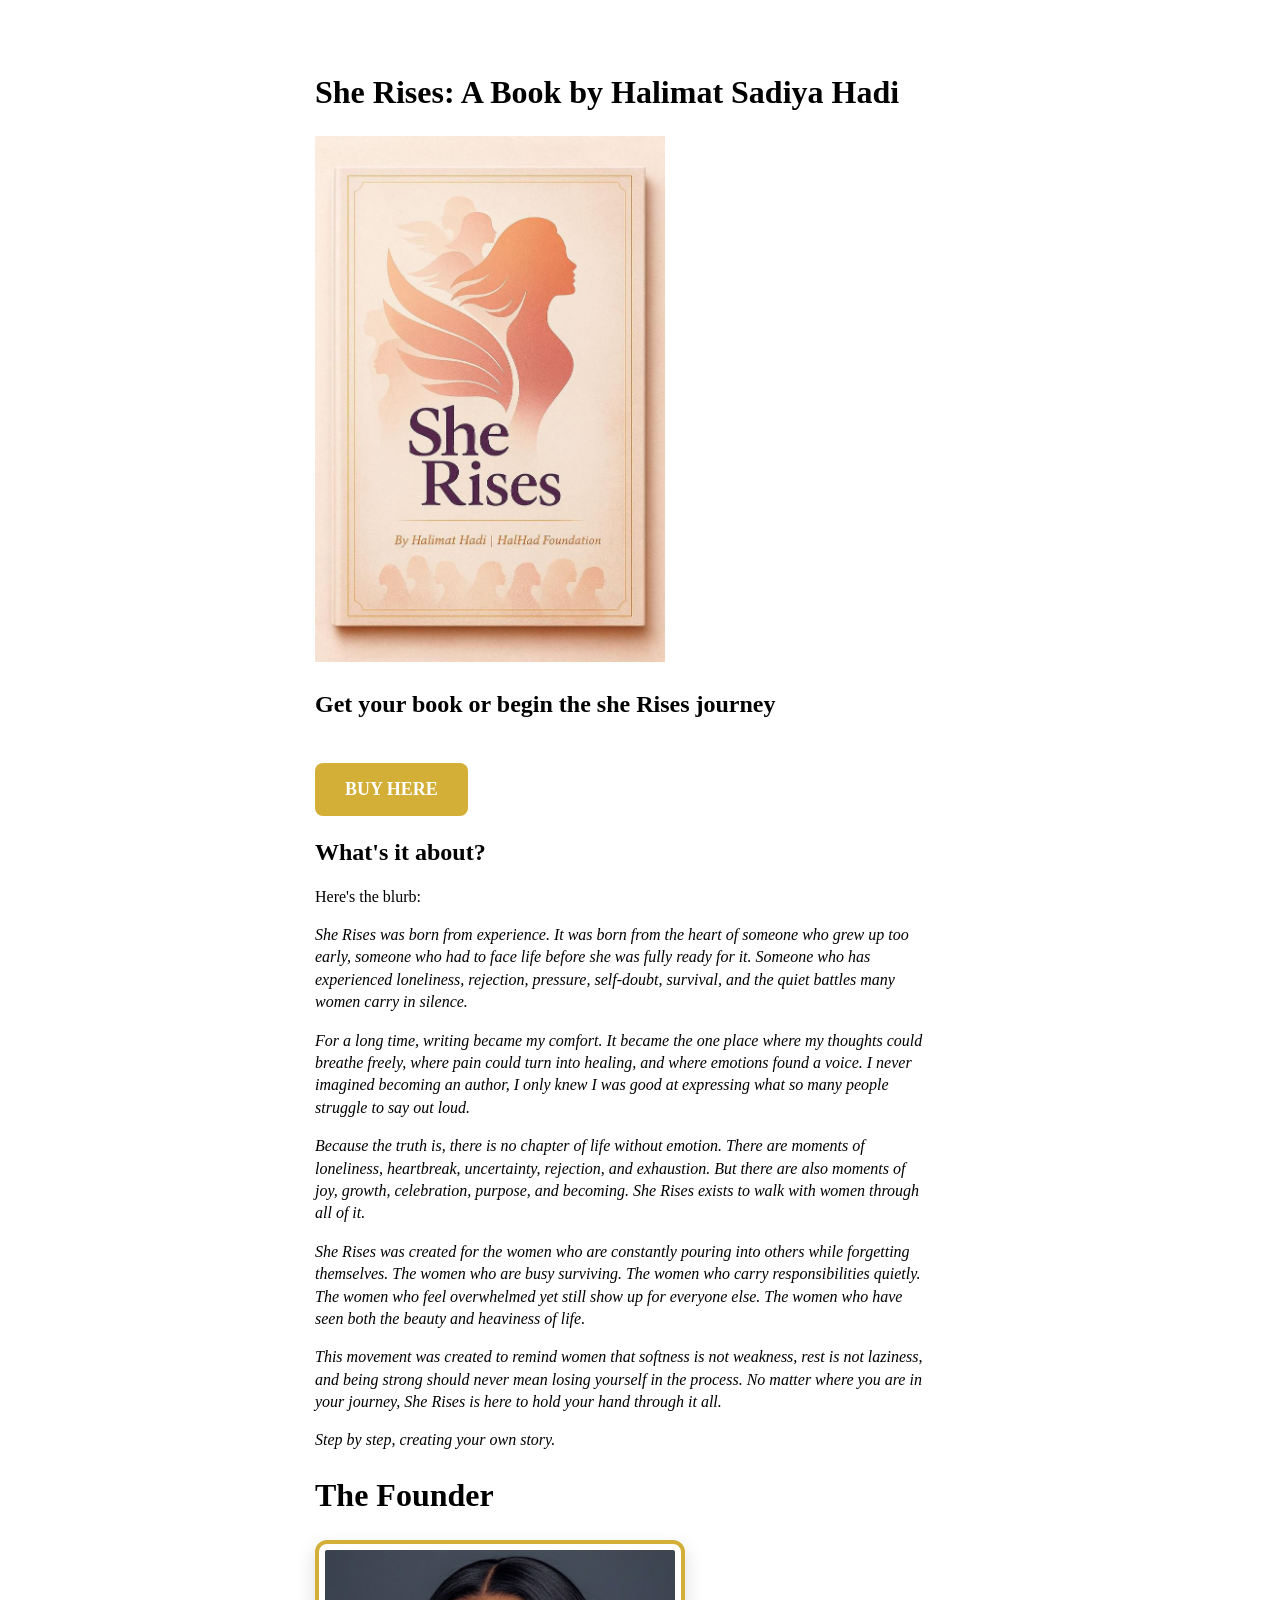
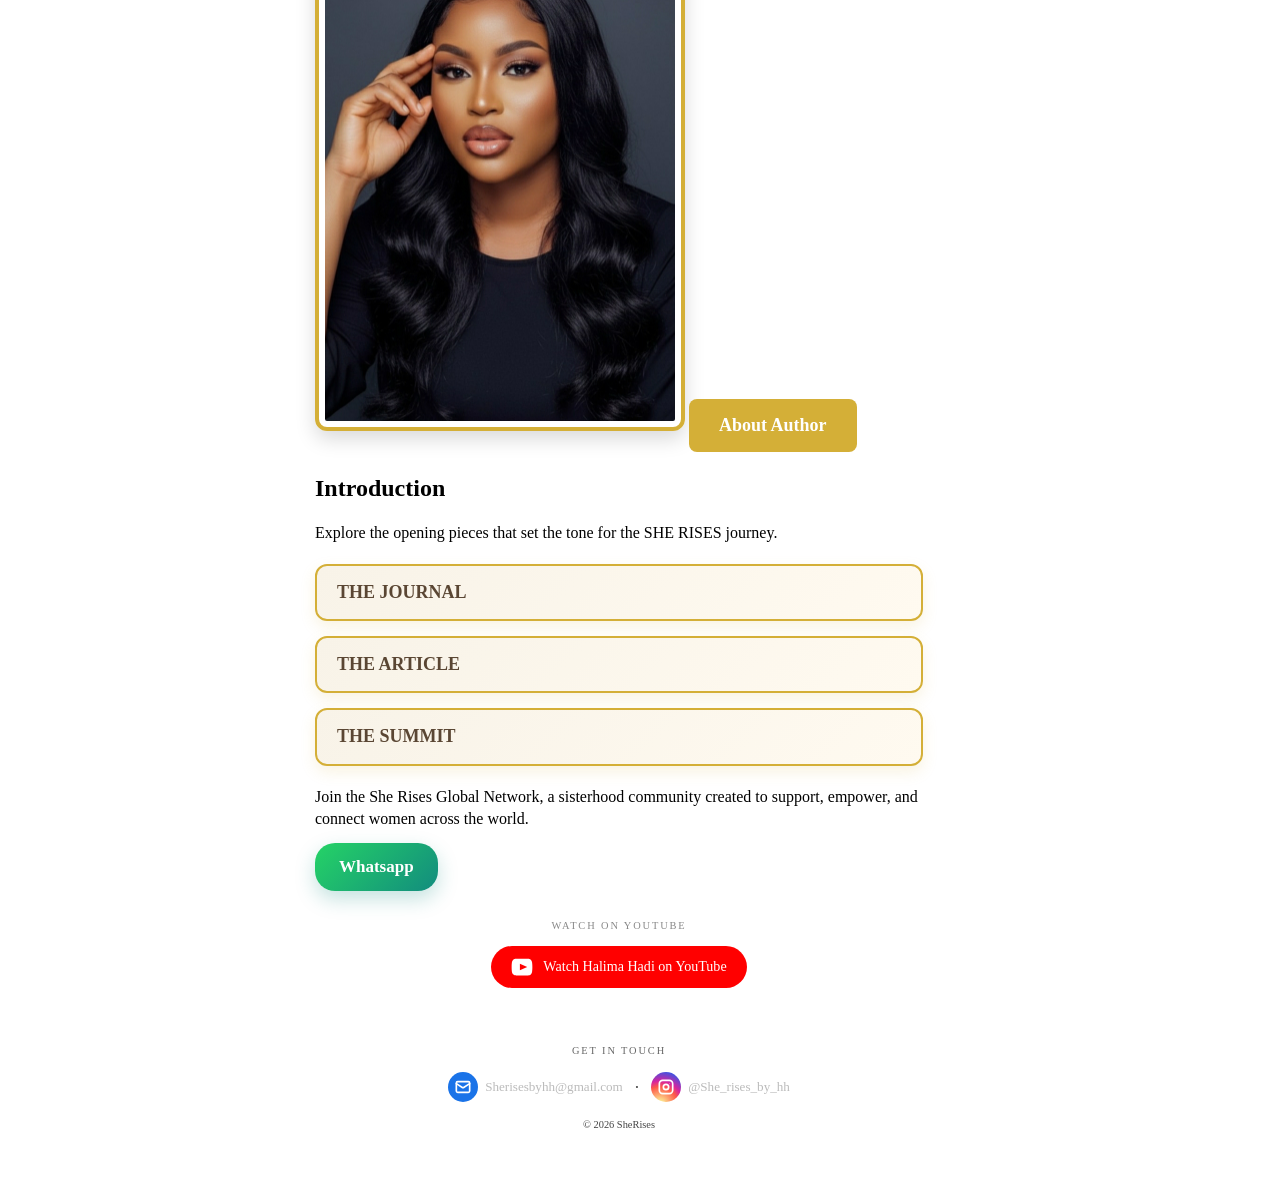
<file: index.html>
<!DOCTYPE html>
<html>

<head>
  <meta charset="utf-8">
  <meta name="viewport" content="width=device-width">
  <!-- Title -->
  <title>She Rises: A Novel</title>

  <!-- Fav icon -->
  <link rel="icon" href="images/charlie-walking.png" type="image/x-icon" />

  <!-- Description -->
    <title>SHE RISES: A book by H.H</title>

<meta name="description"
      content="A powerful story of healing, resilience, and transformation by Halima Hadi.">

<meta property="og:title" content="SHE RISES">
<meta property="og:description"
      content="A powerful story of healing, resilience, and transformation.">
<meta property="og:image"
      content="https://sherisesbyhh.com/images/sherises.jpeg">

  <!-- CSS -->
  <link href="style.css" rel="stylesheet" type="text/css" />

  <!-- Buy button scripts --
  <script type="text/javascript" src="buy-button-paperback.js"></script>
  <script type="text/javascript" src="buy-button-digital.js"></script>  -->

</head>

<body>
  <div id="maincontent">
    <h1>She Rises: A Book by Halimat Sadiya Hadi</h1>

     <img src="images/Sherises.jpeg" alt="She Rises: A Novel by Halima Hadi" width="350" /> 
    <h2>Get your book or begin the she Rises journey</h2>
    <h3></h3>
    <br>
    <!-- Add buy button for paperback  -->

<div id="buybutton">
  <a href="https://selar.com/31vc8d27q8" target="_blank" class="buy-btn">
    BUY HERE
  </a>
</div>
   <!-- <br>
    <ul>
      <li>The price is listed in AUD, however, it will default to your local currency at checkout.</li>
      <li>Books get shipped from the US. Orders within the US will take about 5-7 business days. International orders
        will take an estimated 2 to 4 weeks and may be subject to additional import taxes and fees.</li>
      <li><b>Note:</b> Buying the paperback includes a link to download the digital version(s) (PDF, EPUB for
        non-Kindle,
        MOBI
        for Kindle) for no extra cost, alternatively you can buy the digital version(s) on their own below.</li>
    </ul>
    <!-- Add buy button for digital only 
    <h3>Digital only</h3>
    <div id="buybutton">
      <div id='product-component-1667958347782'></div>
    </div>
    <br>
    <ul>
      <li>Purchasing the digital only version will result in you being emailed a link to download various digital
        formats of Charlie Walks: A Novel such as, PDF, EPUB (for non-Kindle) and MOBI (for Kindle).</li>
    </ul>  -->
    <h2>What's it about?</h2>
    <p>Here's the blurb:</p>
    <!-- <div class="content"> -->
    <p class="content"><em>She Rises was born from experience.
It was born from the heart of someone who grew up too early, someone who had to face life before she was fully ready for it. Someone who has experienced loneliness, rejection, pressure, self-doubt, survival, and the quiet battles many women carry in silence.</em></p>
    <p><em>For a long time, writing became my comfort.
It became the one place where my thoughts could breathe freely, where pain could turn into healing, and where emotions found a voice. I never imagined becoming an author, I only knew I was good at expressing what so many people struggle to say out loud.</em></p>
    <p><em>

Because the truth is, there is no chapter of life without emotion.
There are moments of loneliness, heartbreak, uncertainty, rejection, and exhaustion. But there are also moments of joy, growth, celebration, purpose, and becoming. She Rises exists to walk with women through all of it.</em></p>
    <p><em> She Rises was created for the women who are constantly pouring into others while forgetting themselves.
The women who are busy surviving.
The women who carry responsibilities quietly.
The women who feel overwhelmed yet still show up for everyone else.
The women who have seen both the beauty and heaviness of life. 
</em></p>
    <p><em>This movement was created to remind women that softness is not weakness, rest is not laziness, and being strong should never mean losing yourself in the process. 

No matter where you are in your journey, She Rises is here to hold your hand through it all. </em>
    <p>
    <p><em>Step by step, creating your own story.</em></p>
    <!-- </div> -->
    <div>
        <h1>The Founder</h1>
         <img
  src="images/founder.jpeg"
  alt="She Rises: A Novel by Halima Hadi"
  width="350"
  style="
    border: 4px solid #d4af37;
    border-radius: 12px;
    padding: 6px;
    box-shadow: 0 8px 20px rgba(0, 0, 0, 0.15);
  "/>
  <a href="chapter-7.html" target="_blank" class="buy-btn">
    About Author</a>
   
   
    
   <h2>Introduction</h2>
<p>Explore the opening pieces that set the tone for the SHE RISES journey.</p>

<ul class="chapter-links">
  <li><a href="chapter-1.html"> THE JOURNAL</a></li>
  <li><a href="chapter-2.html"> THE ARTICLE</a></li>
  <li><a href="chapter-3.html"> THE SUMMIT</a></li>
</ul>
<!--     <li><a href="chapter-3.html">Chapter 3</a></li>
      <li><a href="chapter-4.html">Chapter 4</a></li>
      <li><a href="chapter-5.html">Chapter 5</a></li>
      <li><a href="chapter-6.html">Chapter 6</a></li> -->
      
    </ul>
    <p>Join the She Rises Global Network, a sisterhood community created to support, empower, and connect women across the world. <br><a href="https://wa.me/2349035305027"target="_blank" class="whatsapp-btn"> Whatsapp
        </a></p>
      
    

    <!-- <h2> TK - Book history (could put a bit about the book and its creation here...?) </h2> -->
    <!-- People love to know how the sausage was made... -->
   
<!-- YouTube Section — paste where you want it on the About page -->
<div class="yt-section">
  <p class="yt-label">Watch on YouTube</p>
  <a href="https://youtube.com/@sherisesbyhh" target="_blank" rel="noopener" class="yt-btn" aria-label="YouTube Channel">
    <svg xmlns="http://www.w3.org/2000/svg" width="22" height="22" viewBox="0 0 24 24" fill="currentColor">
      <path d="M23 7s-.3-1.9-1.2-2.7c-1.1-1.2-2.4-1.2-3-1.3C16.6 3 12 3 12 3s-4.6 0-6.8.1c-.6.1-1.9.1-3 1.3C1.3 5.2 1 7 1 7S.7 9.1.7 11.2v2c0 2 .3 4.1.3 4.1s.3 1.9 1.2 2.7c1.1 1.2 2.6 1.1 3.3 1.2C7.6 21.4 12 21.4 12 21.4s4.6 0 6.8-.2c.6-.1 1.9-.1 3-1.3.9-.8 1.2-2.7 1.2-2.7s.3-2.1.3-4.1v-2C23.3 9.1 23 7 23 7zM9.7 15.5V8.4l8 3.6-8 3.5z"/>
    </svg>
    <span>Watch Halima Hadi on YouTube</span>
  </a>
</div>

<style>
  .yt-section {
    text-align: center;
    margin: 28px auto;
    max-width: 480px;
    padding: 0 20px;
  }

  .yt-label {
    font-size: 0.65rem;
    letter-spacing: 0.18em;
    text-transform: uppercase;
    color: #888;
    margin: 0 0 12px;
    font-family: Georgia, serif;
  }

  .yt-btn {
    display: inline-flex;
    align-items: center;
    gap: 10px;
    background: #ff0000;
    color: #fff;
    text-decoration: none;
    padding: 10px 20px;
    border-radius: 24px;
    font-family: Georgia, serif;
    font-size: 0.88rem;
    transition: background 0.2s ease, transform 0.2s ease;
  }

  .yt-btn:hover {
    background: #cc0000;
    transform: translateY(-2px);
  }
</style>
  </div>


</body>
  <footer>
  <div class="footer-inner">
    <p class="footer-label">Get in touch</p>
    <div class="footer-links">

      <!-- Email -->
      <a href="mailto:Sherisesbyhh@gmail.com" class="footer-link email-link" aria-label="Email">
        <span class="icon-wrap email-icon">
          <svg xmlns="http://www.w3.org/2000/svg" width="16" height="16" viewBox="0 0 24 24"
            fill="none" stroke="currentColor" stroke-width="2.5" stroke-linecap="round" stroke-linejoin="round">
            <rect x="2" y="4" width="20" height="16" rx="2"/>
            <path d="m22 7-8.97 5.7a1.94 1.94 0 0 1-2.06 0L2 7"/>
          </svg>
        </span>
        <span>Sherisesbyhh@gmail.com</span>
      </a>

      <span class="footer-divider">·</span>

      <!-- Instagram -->
      <a href="https://instagram.com/she_rises_by_hh" class="footer-link insta-link" target="_blank" rel="noopener" aria-label="Instagram">
        <span class="icon-wrap insta-icon">
          <svg xmlns="http://www.w3.org/2000/svg" width="16" height="16" viewBox="0 0 24 24"
            fill="none" stroke="currentColor" stroke-width="2.5" stroke-linecap="round" stroke-linejoin="round">
            <rect x="2" y="2" width="20" height="20" rx="5" ry="5"/>
            <circle cx="12" cy="12" r="4"/>
            <circle cx="17.5" cy="6.5" r="0.5" fill="currentColor" stroke="none"/>
          </svg>
        </span>
        <span>@She_rises_by_hh</span>
      </a>

    </div>
    <p class="footer-copy">© 2026 SheRises</p>
  </div>
</footer>

<style>
  footer {
    background: none;
    padding: 28px 20px;
    text-align: center;
    font-family: Georgia, serif;
  }

  .footer-inner {
    max-width: 480px;
    margin: 0 auto;
  }

  .footer-label {
    font-size: 0.65rem;
    letter-spacing: 0.18em;
    text-transform: uppercase;
    color: #666;
    margin: 0 0 14px;
  }

  .footer-links {
    display: flex;
    justify-content: center;
    align-items: center;
    gap: 12px;
    margin-bottom: 16px;
    flex-wrap: wrap;
  }

  .footer-divider {
    color: #444;
    font-size: 1.1rem;
  }

  .footer-link {
    display: flex;
    align-items: center;
    gap: 7px;
    text-decoration: none;
    font-size: 0.82rem;
    color: #bbb;
    transition: color 0.2s;
  }

  .footer-link:hover {
    color: #fff;
  }

  /* Icon circles */
  .icon-wrap {
    width: 30px;
    height: 30px;
    border-radius: 50%;
    display: flex;
    align-items: center;
    justify-content: center;
    flex-shrink: 0;
  }

  .email-icon {
    background: #1a73e8;
    color: #fff;
  }

  .insta-icon {
    background: radial-gradient(circle at 30% 107%, #fdf497 0%, #fdf497 5%, #fd5949 45%, #d6249f 60%, #285AEB 90%);
    color: #fff;
  }

  .footer-copy {
    font-size: 0.65rem;
    color: #444;
    margin: 0;
  }
</style>


</html>
</file>
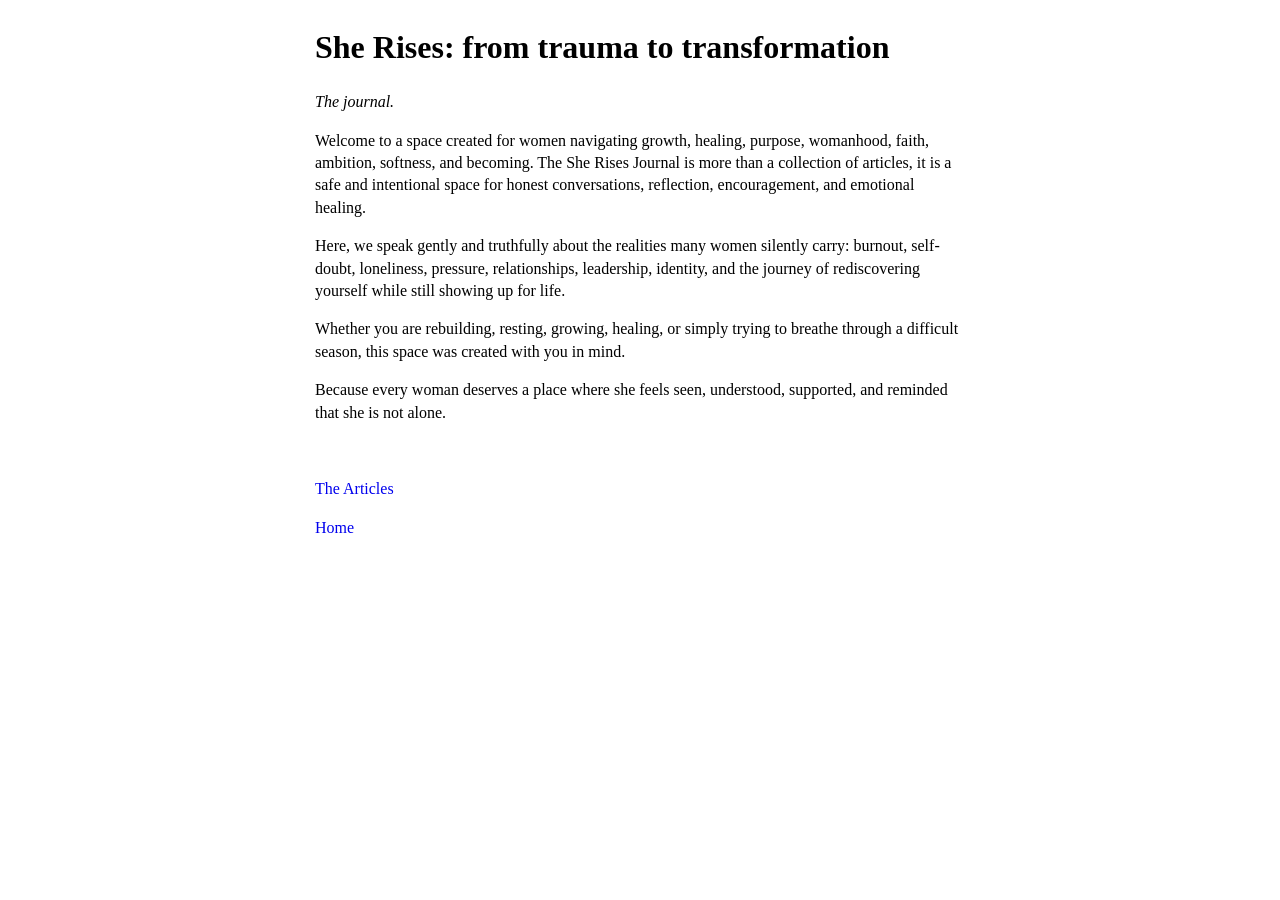
<file: chapter-1.html>
<!DOCTYPE html>
<html>
  <head>
    <meta charset="utf-8">
    <meta name="viewport" content="width=device-width">
    <!-- Title -->
    <title>SHE RISES: A book by H.H</title>

<meta name="description"
      content="A powerful story of healing, resilience, and transformation by Halima Hadi.">

<meta property="og:title" content="SHE RISES">
<meta property="og:description"
      content="A powerful story of healing, resilience, and transformation.">
<meta property="og:image"
      content="https://sherisesbyhh.com/images/sherises.jpeg">
    <!-- CSS -->
    <link href="style.css" rel="stylesheet" type="text/css" />
  </head>
  <body class="calibre">
    <h1 class="block_9" id="toc_id_2">She Rises: from trauma to transformation</h1>
    <p class="content"><i>The journal.</i></p>
    <p class="content">Welcome to a space created for women navigating growth, healing, purpose, womanhood, faith, ambition, softness, and becoming.

The She Rises Journal is more than a collection of articles, it is a safe and intentional space for honest conversations, reflection, encouragement, and emotional healing.
</p>
    <p class="content">Here, we speak gently and truthfully about the realities many women silently carry: burnout, self-doubt, loneliness, pressure, relationships, leadership, identity, and the journey of rediscovering yourself while still showing up for life.
</p>
    <p class="content">Whether you are rebuilding, resting, growing, healing, or simply trying to breathe through a difficult season, this space was created with you in mind.</p>
   
    <p class="content">Because every woman deserves a place where she feels seen, understood, supported, and reminded that she is not alone.</p>
   
    <p class="content"> </p>
    <p><a href="chapter-2.html"> The Articles</a></p>
    <p><a href="index.html">Home</a></p>
  </body>
</html>
</file>
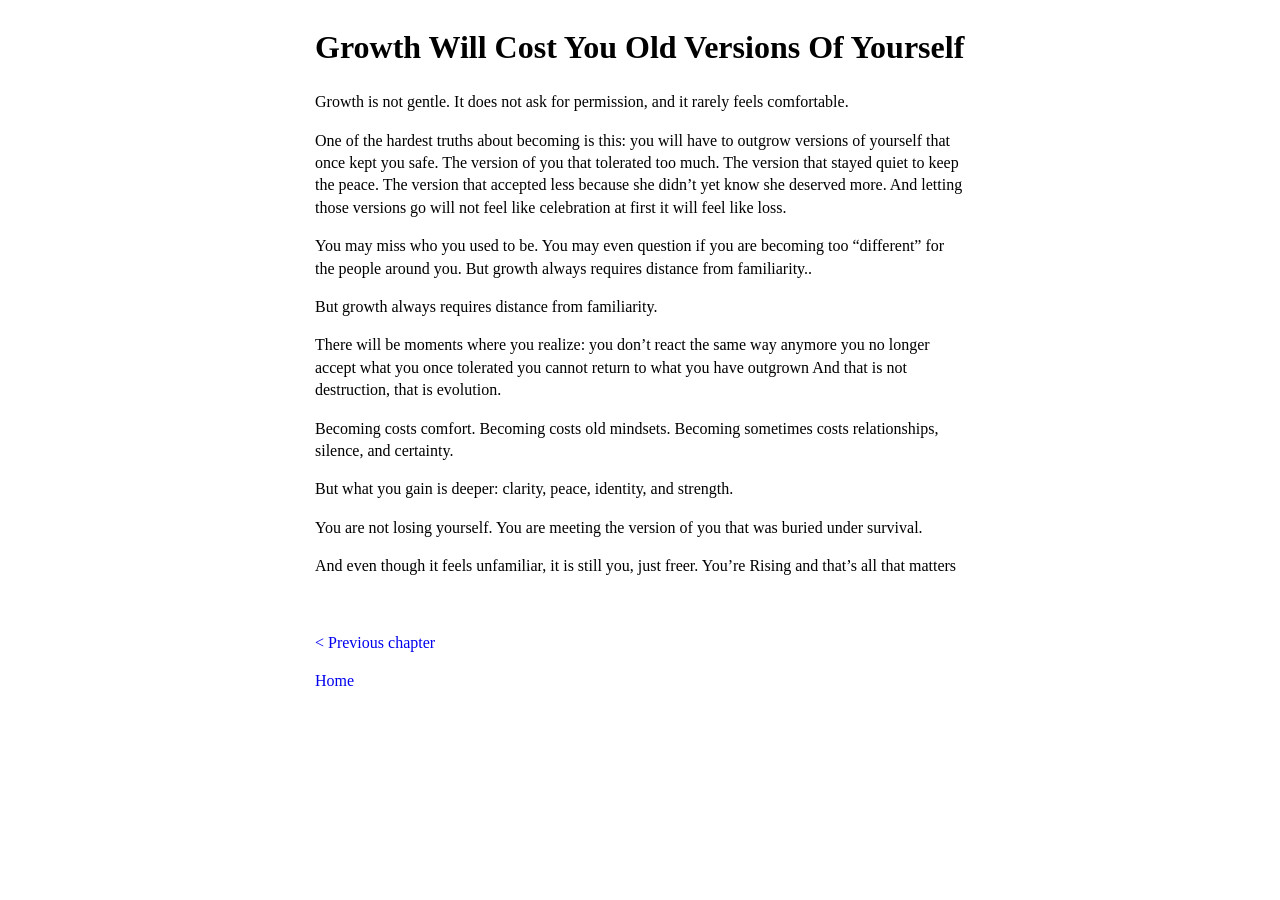
<file: chapter-2.html>
<!DOCTYPE html>
<html>
  <head>
    <meta charset="utf-8">
    <meta name="viewport" content="width=device-width">
    <!-- Title -->
     <title>SHE RISES: A book by H.H</title>

<meta name="description"
      content="A powerful story of healing, resilience, and transformation by Halima Hadi.">

<meta property="og:title" content="SHE RISES">
<meta property="og:description"
      content="A powerful story of healing, resilience, and transformation.">
<meta property="og:image"
      content="https://sherisesbyhh.com/images/sherises.jpeg">

    <!-- CSS -->
    <link href="style.css" rel="stylesheet" type="text/css" />
  </head>
  <body class="calibre">
    <h1>Growth Will Cost You Old Versions Of Yourself</h1>
        <p class="content">Growth is not gentle.
It does not ask for permission, and it rarely feels comfortable.</p>
        <p class="content">One of the hardest truths about becoming is this: you will have to outgrow versions of yourself that once kept you safe. The version of you that tolerated too much. The version that stayed quiet to keep the peace. The version that accepted less because she didn’t yet know she deserved more.

And letting those versions go will not feel like celebration at first it will feel like loss.</p>
        <p class="content">You may miss who you used to be.
You may even question if you are becoming too “different” for the people around you.

But growth always requires distance from familiarity..</p>
        <p class="content">But growth always requires distance from familiarity.
</p>
        <p class="content">There will be moments where you realize:

you don’t react the same way anymore
you no longer accept what you once tolerated
you cannot return to what you have outgrown

And that is not destruction, that is evolution.</p>
        <p class="content">Becoming costs comfort.
Becoming costs old mindsets.
Becoming sometimes costs relationships, silence, and certainty.
</p>
        <p class="content">But what you gain is deeper:
clarity, peace, identity, and strength.
</p>
        <p class="content">You are not losing yourself.
You are meeting the version of you that was buried under survival.</p>
        <p class="content">And even though it feels unfamiliar, it is still you, just freer.

You’re Rising and that’s all that matters</p>
     <!--     <p class="content">The thoughts kept rambling and the word counter ticked over 750. Why 750? The perfect number for three pages of typed copy, a green button came up on the screen when you hit it. I love that green button. But of course, the number never matters. Did the thought get thought through? That’s the right question.</p>
        <p class="content">If someone else was to read the words I just put down they’d be barely legible. Hell, even when I read them, I wondered. All I knew is I’d go insane if I didn’t let them out.</p>
        <p class="content">I finished with a quip.</p>
        <p class="content"><i>People love to feel important.</i></p>
        <p class="content">And then it clicked. I remembered Sarah the clearest out of everyone because she’d asked questions about what I was interested in.</p>
        <p class="content">I wrote it down again. Ten times. Ten different ways.</p>
        <p class="content"><i>People love to feel important.</i></p>
        <p class="content"><i>Everyone wants to feel important.</i></p>
        <p class="content"><i>Ask questions about what the other person enjoys doing.</i></p>
        <p class="content"><i>People love to feel important.</i></p>
        <p class="content"><i>Everyone wants to feel important.</i></p>
        <p class="content"><i>Ask questions about what the other person enjoys doing.</i></p>
        <p class="content"><i>And to top it off, what if you didn’t need to feel important? What would you do then? Imagine the energy you’d have.</i></p>
        <p class="content"><i>When conversing, all playing fields must be equal, pretend someone has a secret and it’s your job to figure it out.</i></p>
        <p class="content"><i>Being interested makes you interesting.</i></p>
        <p class="content">That’s how these things finished. Writing about the day all the way into scribbling down some kind of mantra.</p>
        <p class="content">Sarah gave me an idea. My muse for the day. I was probably in love already. Again.</p>
        <p class="content">I pushed away the keyboard and picked up a notebook. Flipped through yesterday’s notes and then to a blank page. I wrote across the top.</p>
        <p class="content"><i>Everyone has a story to tell.</i></p>
        <p class="content">There we go, I thought. That could be the book. People like Sarah would be in it. I’d met plenty of people over the years, heard their stories. Especially after dying twice. Life gets reshuffled when you die. Charlie the curator. That’s what I could be.</p>
        <p class="content">I left the notepad on my desk. The clock said late.</p>
        <p class="content">I laid in bed stared at the ceiling noticed the patterns thought about Sarah. Dangerous thoughts. Beauty inspires a man like nothing else. And it worked. A dogged sense of adventure bubbled inside me. Because right before falling asleep, I had the outlandish idea that…</p> 
        <p class="content">I could write my own story.</p> -->
        <p class="content"> </p>
   <p><a href="chapter-1.html">&lt; Previous chapter</a></p>
    <p><a href="index.html">Home</a></p>
    </body>
</html>
</file>
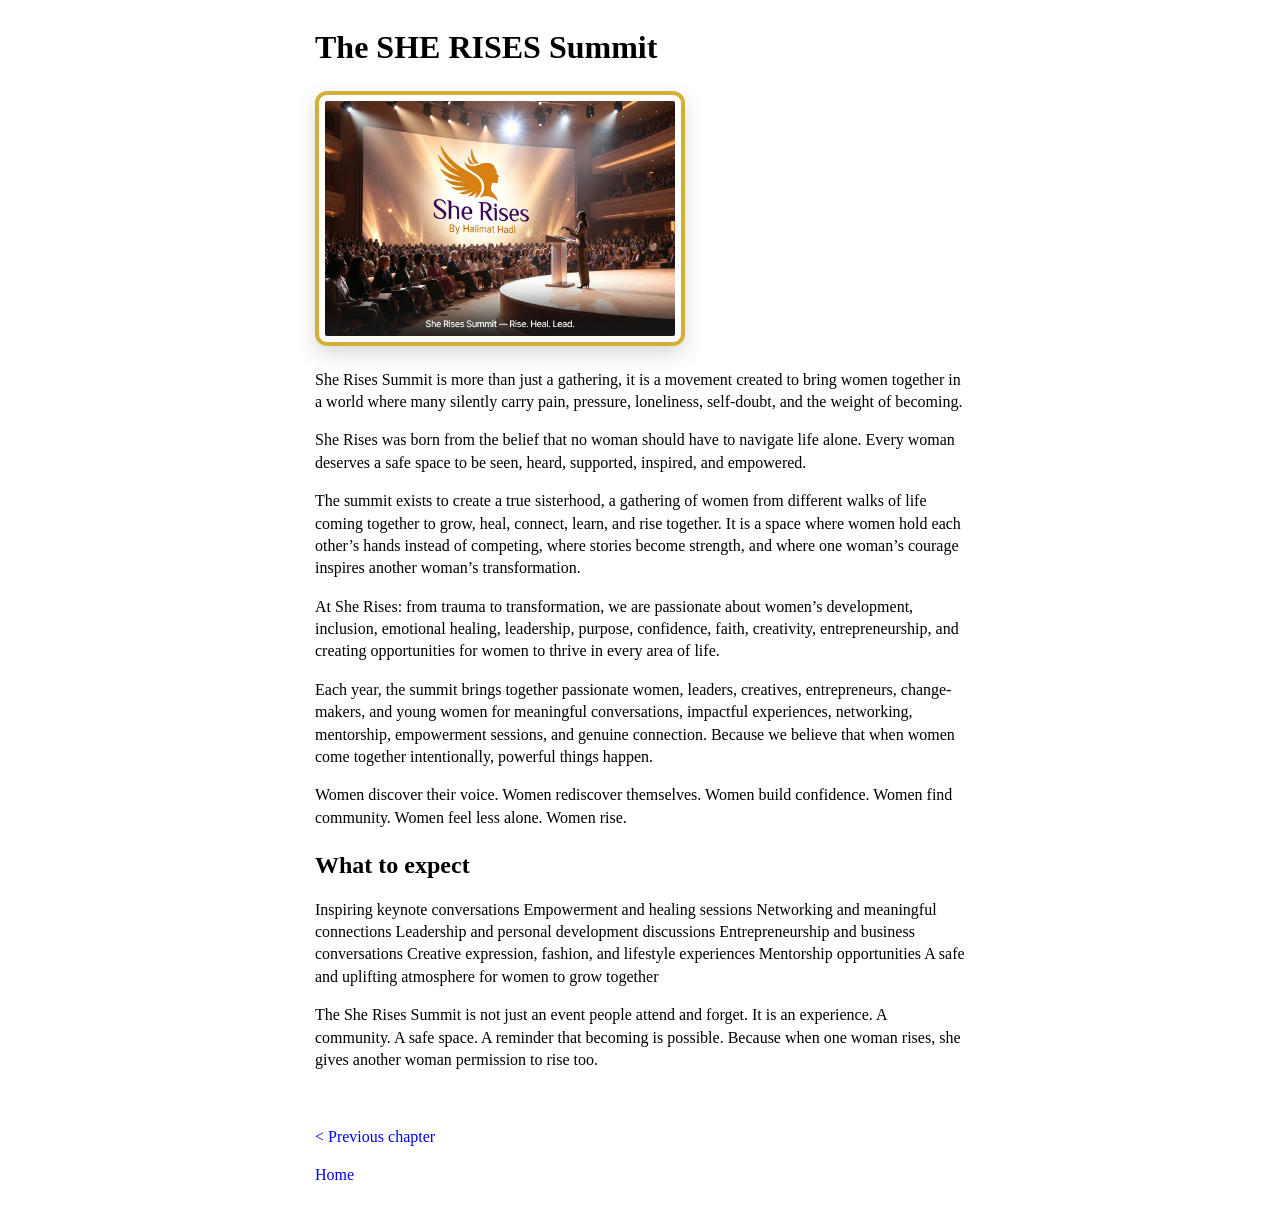
<file: chapter-3.html>
<!DOCTYPE html>
<html>
  <head>
    <meta charset="utf-8">
    <meta name="viewport" content="width=device-width">
    <!-- Title -->
   <title>SHE RISES: A book by H.H</title>

<meta name="description"
      content="A powerful story of healing, resilience, and transformation by Halima Hadi.">

<meta property="og:title" content="SHE RISES">
<meta property="og:description"
      content="A powerful story of healing, resilience, and transformation.">
<meta property="og:image"
      content="https://sherisesbyhh.com/images/sherises.jpeg">

    <!-- CSS -->
    <link href="style.css" rel="stylesheet" type="text/css" />
  </head>
  <body class="calibre">
    <h1>The SHE RISES Summit</h1>
         <img
  src="images/IMG1234.jpg"
  alt="She Rises: A Novel by Halima Hadi"
  width="350"
  style="
    border: 4px solid #d4af37;
    border-radius: 12px;
    padding: 6px;
    box-shadow: 0 8px 20px rgba(0, 0, 0, 0.15);
  "/>
        <p class="content">She Rises Summit is more than just a gathering, it is a movement created to bring women together in a world where many silently carry pain, pressure, loneliness, self-doubt, and the weight of becoming.</p>
        <p class="content">She Rises was born from the belief that no woman should have to navigate life alone. Every woman deserves a safe space to be seen, heard, supported, inspired, and empowered.</p>
        <p class="content">The summit exists to create a true sisterhood, a gathering of women from different walks of life coming together to grow, heal, connect, learn, and rise together. It is a space where women hold each other’s hands instead of competing, where stories become strength, and where one woman’s courage inspires another woman’s transformation.
</p>
        <p class="content">At She Rises: from trauma to transformation, we are passionate about women’s development, inclusion, emotional healing, leadership, purpose, confidence, faith, creativity, entrepreneurship, and creating opportunities for women to thrive in every area of life.</p>
        <p class="content">Each year, the summit brings together passionate women, leaders, creatives, entrepreneurs, change-makers, and young women for meaningful conversations, impactful experiences, networking, mentorship, empowerment sessions, and genuine connection. 

Because we believe that when women come together intentionally, powerful things happen.</p>
        <p class="content">Women discover their voice.
Women rediscover themselves.
Women build confidence.
Women find community.
Women feel less alone.
Women rise.</p>
<h2>What to expect</h2>
        <p class="content">Inspiring keynote conversations
Empowerment and healing sessions
Networking and meaningful connections
Leadership and personal development discussions
Entrepreneurship and business conversations
Creative expression, fashion, and lifestyle experiences
Mentorship opportunities
A safe and uplifting atmosphere for women to grow together
</p>
        <p class="content">The She Rises Summit is not just an event people attend and forget.
It is an experience.
A community.
A safe space.
A reminder that becoming is possible. 

Because when one woman rises, she gives another woman permission to rise too.</p>
      
        <p class="content" id="calibre_pb_3"> </p>
    <p><a href="chapter-2.html">&lt; Previous chapter</a></p>
    <p><a href="index.html">Home</a></p>
    </body>
</html>
</file>
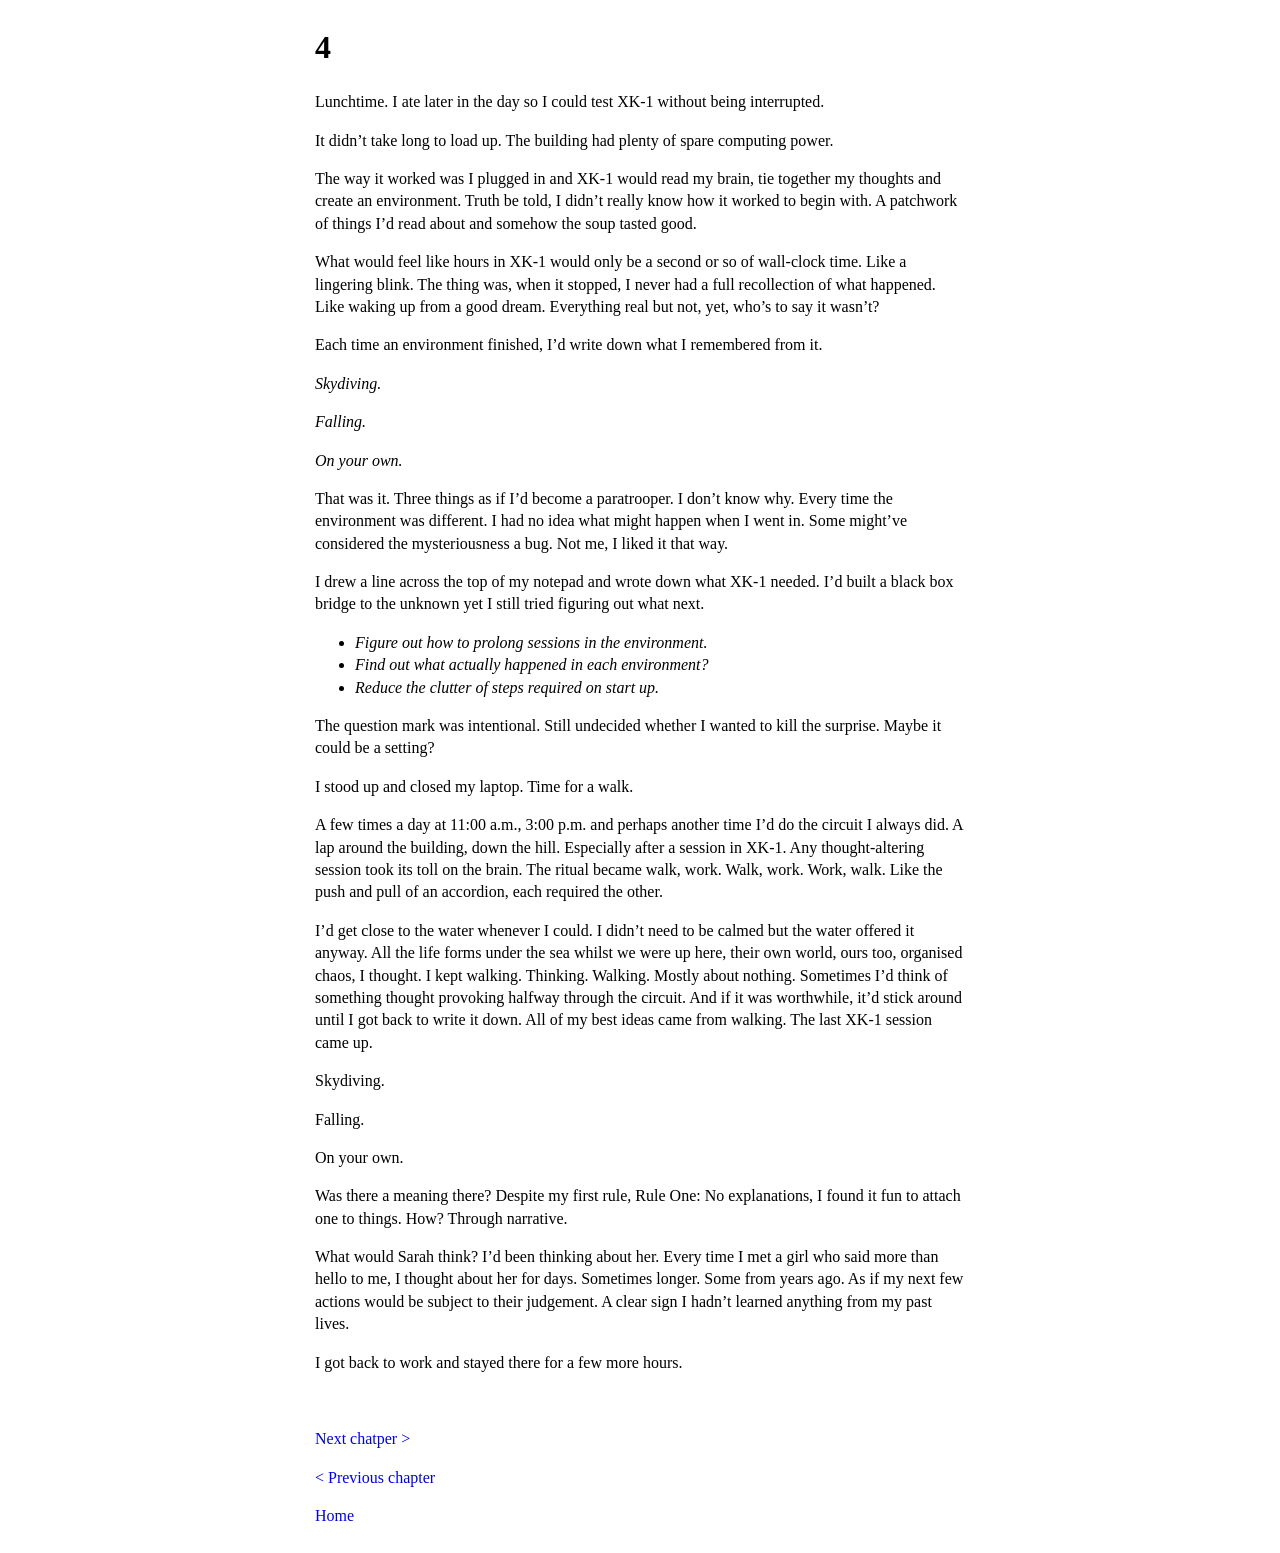
<file: chapter-4.html>
<!DOCTYPE html>
<html>
  <head>
    <meta charset="utf-8">
    <meta name="viewport" content="width=device-width">
    <!-- Title -->
    <title>Charlie Walks Chapter 4</title>
    <meta name="description" content="Charlie Walks tells the story of a machine learning engineer who writes letters to his nephew Pauly about stories of his past and what he's gathered from XK-1, his world-creating simulation program.">

    <!-- Facebook Meta Tags -->
    <meta property="og:url" content="https://www.charliewalks.com/">
    <meta property="og:type" content="website">
    <meta property="og:title" content="Charlie Walks Chapter 4">
    <meta property="og:description" content="Charlie Walks tells the story of a machine learning engineer who writes letters to his nephew Pauly about stories of his past and what he's gathered from XK-1, his world-creating simulation program.">
    <meta property="og:image" content="https://www.charliewalks.com/images/charlie-walks-chapter-4-cover.png">

    <!-- Twitter Meta Tags -->
    <meta name="twitter:card" content="summary_large_image">
    <meta property="twitter:domain" content="charliewalks.com">
    <meta property="twitter:url" content="https://www.charliewalks.com/">
    <meta name="twitter:title" content="Charlie Walks Chapter 4">
    <meta name="twitter:description" content="Charlie Walks tells the story of a machine learning engineer who writes letters to his nephew Pauly about stories of his past and what he's gathered from XK-1, his world-creating simulation program.">
    <meta name="twitter:image" content="https://www.charliewalks.com/images/charlie-walks-chapter-4-cover.png">

    <!-- CSS -->
    <link href="style.css" rel="stylesheet" type="text/css" />
  </head>
  <body class="calibre">
    <h1>4 </h1>
	<p class="content">Lunchtime. I ate later in the day so I could test XK-1 without being interrupted. </p>
	<p class="content">It didn’t take long to load up. The building had plenty of spare computing power.</p>
	<p class="content">The way it worked was I plugged in and XK-1 would read my brain, tie together my thoughts and create an environment. Truth be told, I didn’t really know how it worked to begin with. A patchwork of things I’d read about and somehow the soup tasted good. </p>
	<p class="content">What would feel like hours in XK-1 would only be a second or so of wall-clock time. Like a lingering blink. The thing was, when it stopped, I never had a full recollection of what happened. Like waking up from a good dream. Everything real but not, yet, who’s to say it wasn’t?</p>
	<p class="content">Each time an environment finished, I’d write down what I remembered from it.</p>
	<p class="content"><i>Skydiving.</i></p>
	<p class="content"><i>Falling.</i></p>
	<p class="content"><i>On your own.</i></p>
	<p class="content">That was it. Three things as if I’d become a paratrooper. I don’t know why. Every time the environment was different. I had no idea what might happen when I went in. Some might’ve considered the mysteriousness a bug. Not me, I liked it that way.</p>
	<p class="content">I drew a line across the top of my notepad and wrote down what XK-1 needed. I’d built a black box bridge to the unknown yet I still tried figuring out what next. </p>
    <ul>
        <li><i>Figure out how to prolong sessions in the environment.</i></li>
        <li><i>Find out what actually happened in each environment?</i></li>
        <li><i>Reduce the clutter of steps required on start up.</i></li>
    </ul>
	<p class="content">The question mark was intentional. Still undecided whether I wanted to kill the surprise. Maybe it could be a setting?</p>
	<p class="content">I stood up and closed my laptop. Time for a walk.</p>
	<p class="content">A few times a day at 11:00 a.m., 3:00 p.m. and perhaps another time I’d do the circuit I always did. A lap around the building, down the hill. Especially after a session in XK-1. Any thought-altering session took its toll on the brain. The ritual became walk, work. Walk, work. Work, walk. Like the push and pull of an accordion, each required the other.</p>
	<p class="content">I’d get close to the water whenever I could. I didn’t need to be calmed but the water offered it anyway. All the life forms under the sea whilst we were up here, their own world, ours too, organised chaos, I thought. I kept walking. Thinking. Walking. Mostly about nothing. Sometimes I’d think of something thought provoking halfway through the circuit. And if it was worthwhile, it’d stick around until I got back to write it down. All of my best ideas came from walking. The last XK-1 session came up.</p>
	<p class="content">Skydiving.</p>
	<p class="content">Falling.</p>
	<p class="content">On your own.</p>
	<p class="content">Was there a meaning there? Despite my first rule, Rule One: No explanations, I found it fun to attach one to things. How? Through narrative.</p>
	<p class="content">What would Sarah think? I’d been thinking about her. Every time I met a girl who said more than hello to me, I thought about her for days. Sometimes longer. Some from years ago. As if my next few actions would be subject to their judgement. A clear sign I hadn’t learned anything from my past lives.</p>
	<p class="content">I got back to work and stayed there for a few more hours.</p>
    <br>
    <p><a href="chapter-5.html">Next chatper &gt;</a></p>
	<p><a href="chapter-3.html">&lt; Previous chapter</a></p>
    <p><a href="index.html">Home</a></p>
  </body>
</html>
</file>
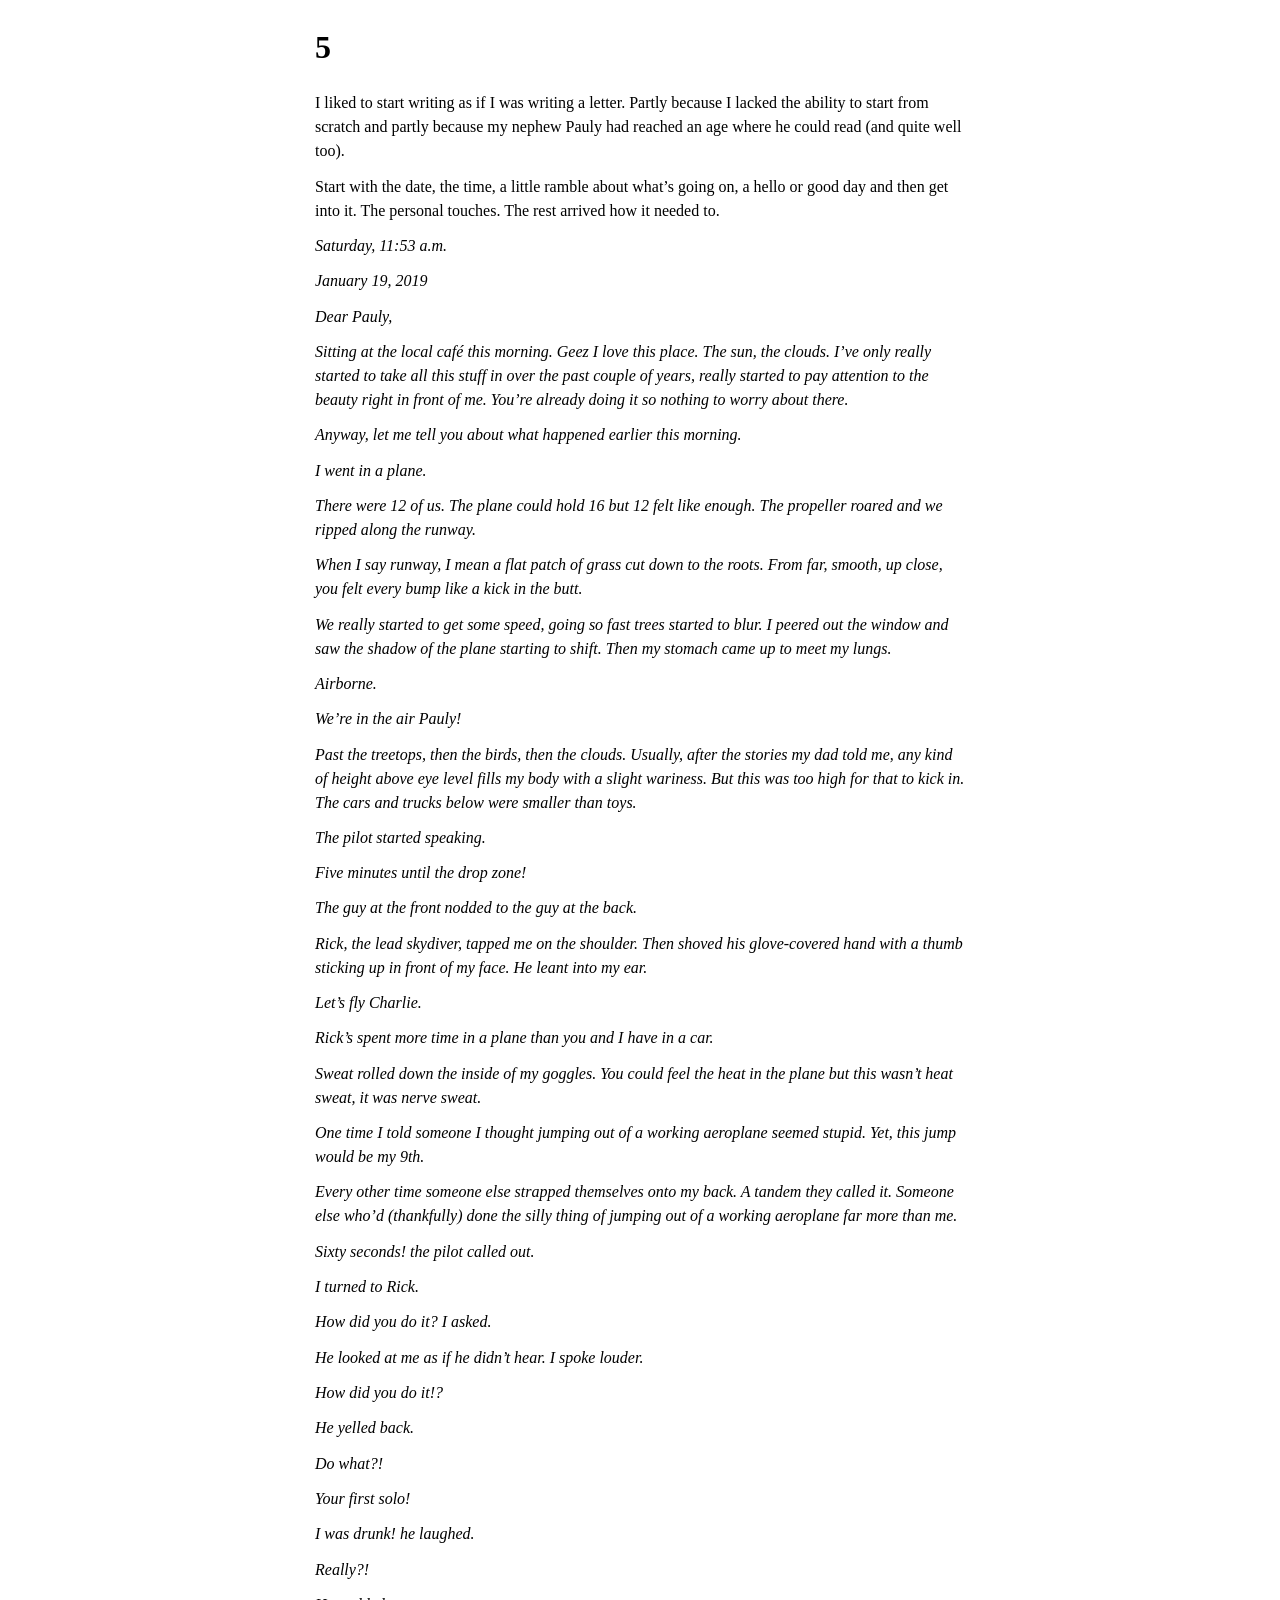
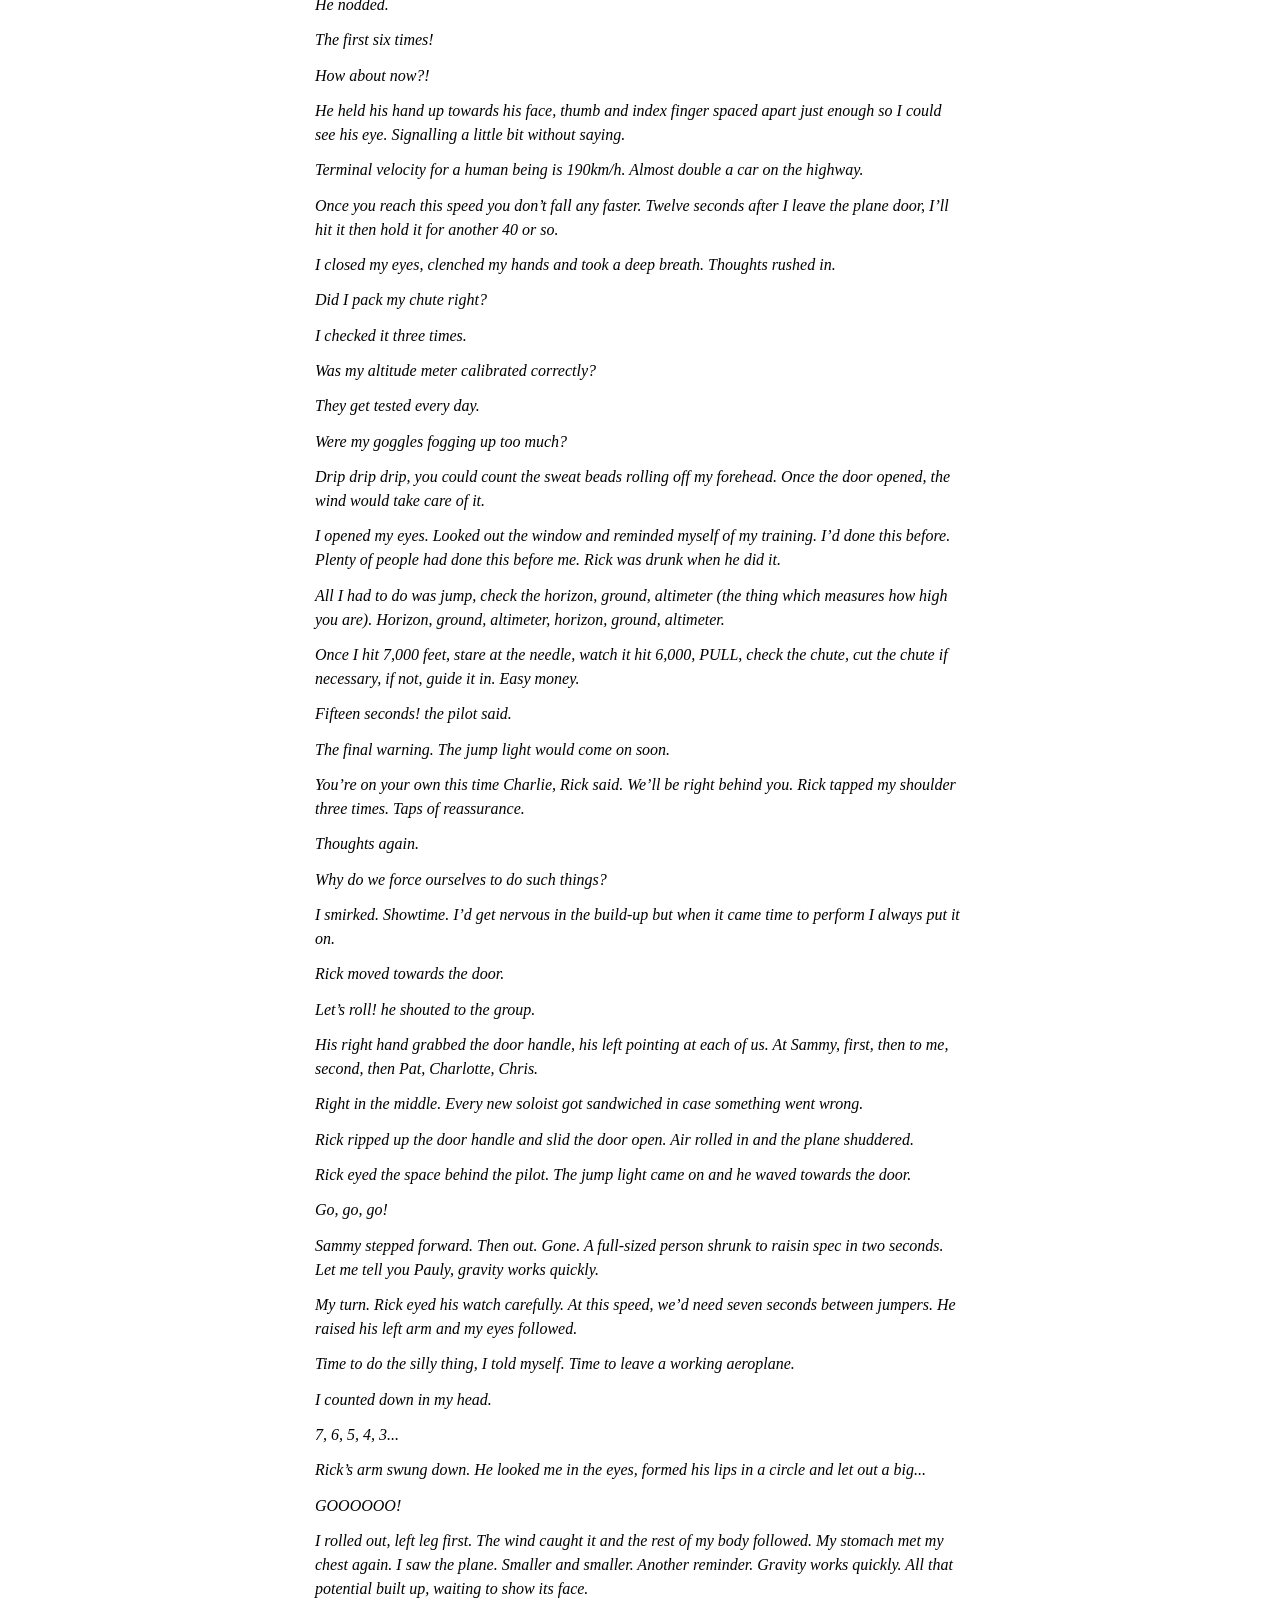
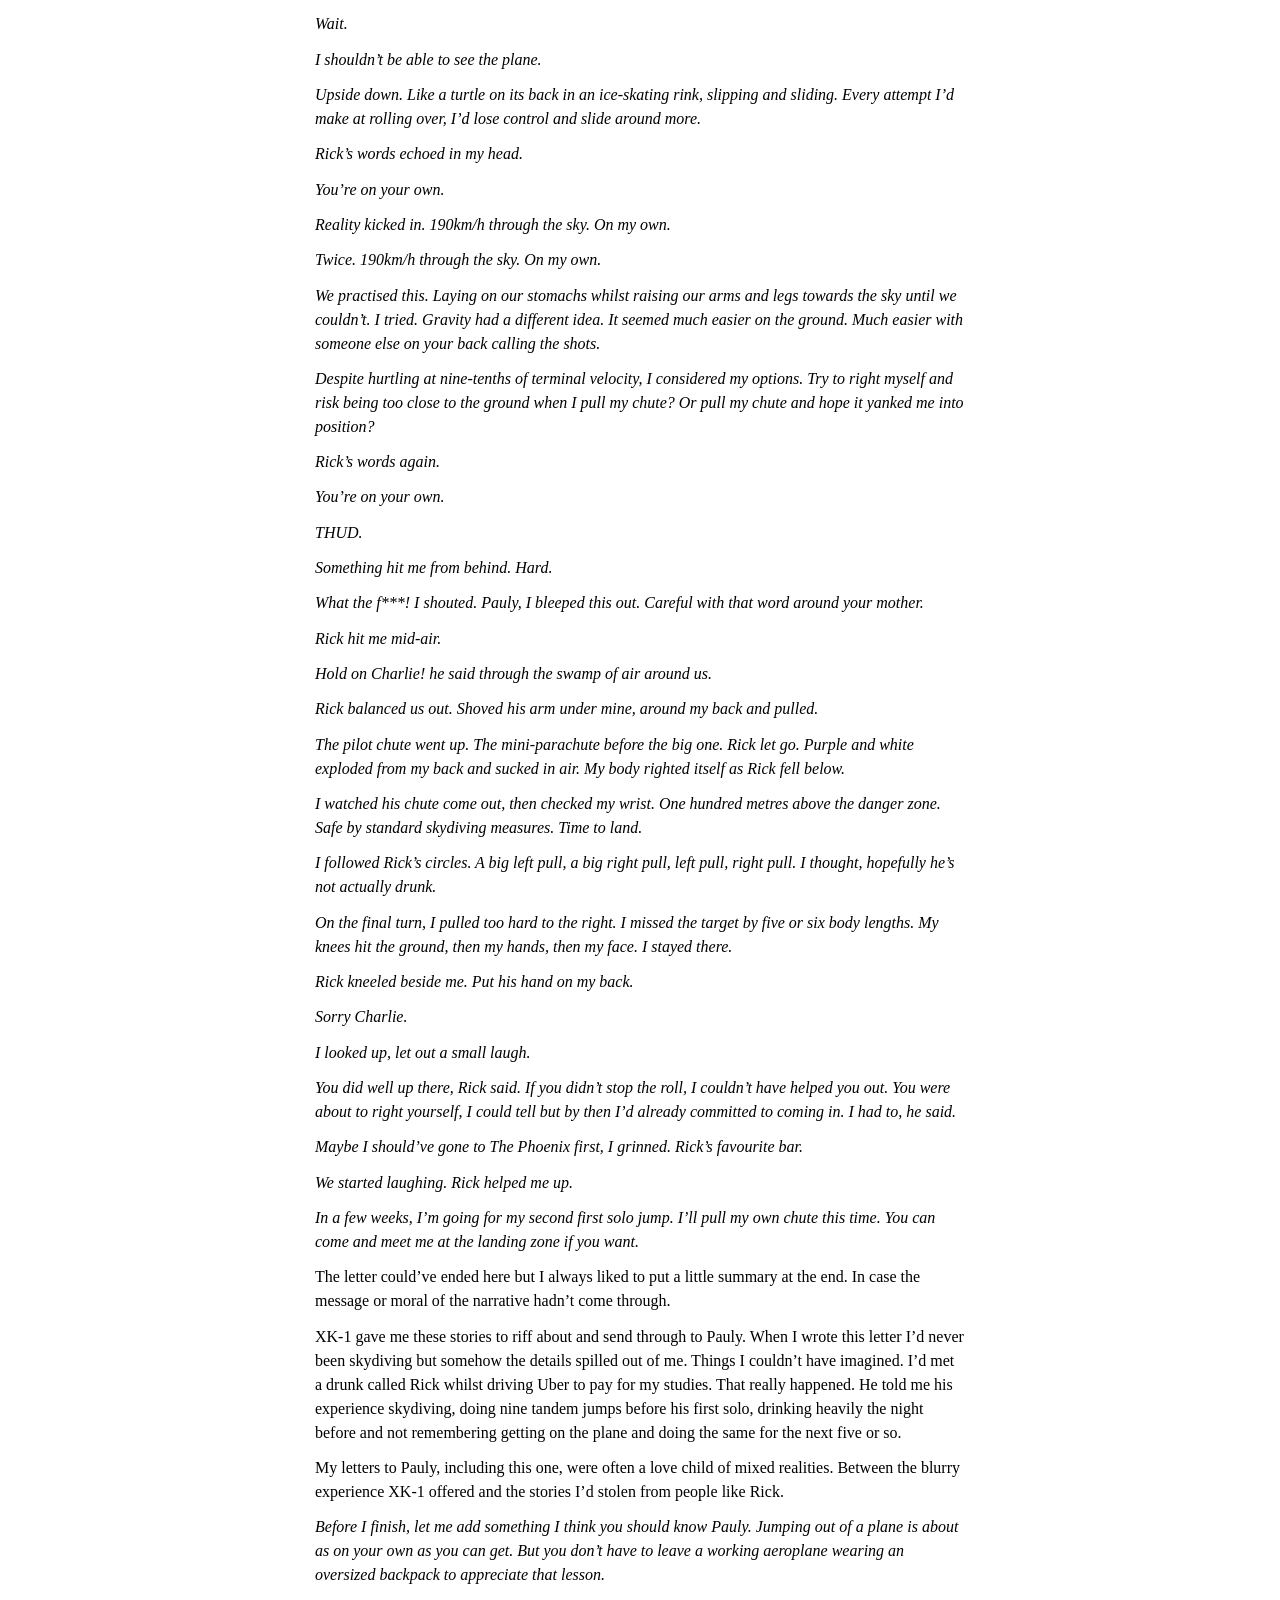
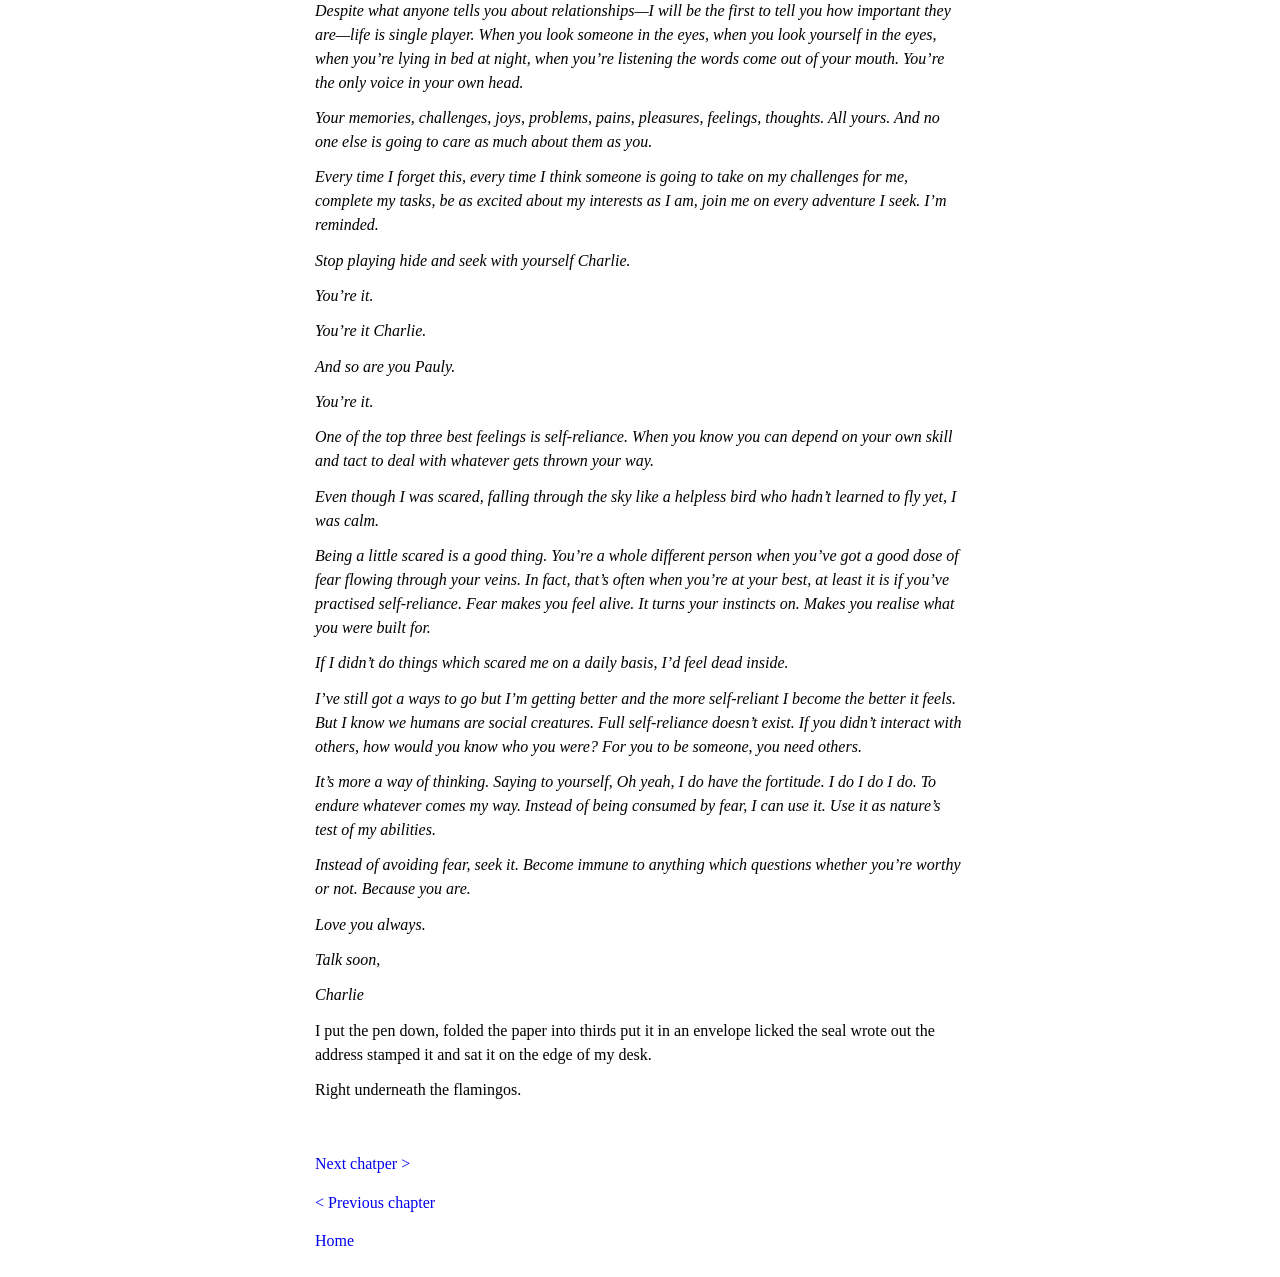
<file: chapter-5.html>
<!DOCTYPE html>
<html>
  <head>
    <meta charset="utf-8">
    <meta name="viewport" content="width=device-width">
    <!-- Title -->
    <title>Charlie Walks Chapter 5</title>
    <meta name="description" content="Charlie Walks tells the story of a machine learning engineer who writes letters to his nephew Pauly about stories of his past and what he's gathered from XK-1, his world-creating simulation program.">

    <!-- Facebook Meta Tags -->
    <meta property="og:url" content="https://www.charliewalks.com/">
    <meta property="og:type" content="website">
    <meta property="og:title" content="Charlie Walks Chapter 5">
    <meta property="og:description" content="Charlie Walks tells the story of a machine learning engineer who writes letters to his nephew Pauly about stories of his past and what he's gathered from XK-1, his world-creating simulation program.">
    <meta property="og:image" content="https://www.charliewalks.com/images/charlie-walks-chapter-5-cover.png">

    <!-- Twitter Meta Tags -->
    <meta name="twitter:card" content="summary_large_image">
    <meta property="twitter:domain" content="charliewalks.com">
    <meta property="twitter:url" content="https://www.charliewalks.com/">
    <meta name="twitter:title" content="Charlie Walks Chapter 5">
    <meta name="twitter:description" content="Charlie Walks tells the story of a machine learning engineer who writes letters to his nephew Pauly about stories of his past and what he's gathered from XK-1, his world-creating simulation program.">
    <meta name="twitter:image" content="https://www.charliewalks.com/images/charlie-walks-chapter-5-cover.png">

    <!-- CSS -->
    <link href="style.css" rel="stylesheet" type="text/css" />
  </head>
  <body class="calibre">
  <h1>5</h1>
    <p class="block_12">I liked to start writing as if I was writing a letter. Partly because I lacked the ability to start from scratch and partly because my nephew Pauly had reached an age where he could read (and quite well too).</p>
    <p class="block_12">Start with the date, the time, a little ramble about what’s going on, a hello or good day and then get into it. The personal touches. The rest arrived how it needed to. </p>
    <p class="block_15">Saturday, 11:53 a.m.</p>
    <p class="block_15">January 19, 2019</p>
    <p class="block_15">Dear Pauly,</p>
    <p class="block_15">Sitting at the local café this morning. Geez I love this place. The sun, the clouds. I’ve only really started to take all this stuff in over the past couple of years, really started to pay attention to the beauty right in front of me. You’re already doing it so nothing to worry about there.</p>
    <p class="block_15">Anyway, let me tell you about what happened earlier this morning.</p>
    <p class="block_15">I went in a plane.</p>
    <p class="block_15">There were 12 of us. The plane could hold 16 but 12 felt like enough. The propeller roared and we ripped along the runway.</p>
    <p class="block_15">When I say runway, I mean a flat patch of grass cut down to the roots. From far, smooth, up close, you felt every bump like a kick in the butt.</p>
    <p class="block_15">We really started to get some speed, going so fast trees started to blur. I peered out the window and saw the shadow of the plane starting to shift. Then my stomach came up to meet my lungs. </p>
    <p class="block_15">Airborne.</p>
    <p class="block_15">We’re in the air Pauly!</p>
    <p class="block_15">Past the treetops, then the birds, then the clouds. Usually, after the stories my dad told me, any kind of height above eye level fills my body with a slight wariness. But this was too high for that to kick in. The cars and trucks below were smaller than toys.</p>
    <p class="block_15">The pilot started speaking.</p>
    <p class="block_15">Five minutes until the drop zone!</p>
    <p class="block_15">The guy at the front nodded to the guy at the back.</p>
    <p class="block_15">Rick, the lead skydiver, tapped me on the shoulder. Then shoved his glove-covered hand with a thumb sticking up in front of my face. He leant into my ear.</p>
    <p class="block_15">Let’s fly Charlie.</p>
    <p class="block_15">Rick’s spent more time in a plane than you and I have in a car.</p>
    <p class="block_15">Sweat rolled down the inside of my goggles. You could feel the heat in the plane but this wasn’t heat sweat, it was nerve sweat.</p>
    <p class="block_15">One time I told someone I thought jumping out of a working aeroplane seemed stupid. Yet, this jump would be my 9th.</p>
    <p class="block_15">Every other time someone else strapped themselves onto my back. A tandem they called it. Someone else who’d (thankfully) done the silly thing of jumping out of a working aeroplane far more than me.</p>
    <p class="block_15">Sixty seconds! the pilot called out.</p>
    <p class="block_15">I turned to Rick.</p>
    <p class="block_15">How did you do it? I asked.</p>
    <p class="block_15">He looked at me as if he didn’t hear. I spoke louder.</p>
    <p class="block_15">How did you do it!?</p>
    <p class="block_15">He yelled back.</p>
    <p class="block_15">Do what?!</p>
    <p class="block_15">Your first solo!</p>
    <p class="block_15">I was drunk! he laughed.</p>
    <p class="block_15">Really?!</p>
    <p class="block_15">He nodded.</p>
    <p class="block_15">The first six times!</p>
    <p class="block_15">How about now?!</p>
    <p class="block_15">He held his hand up towards his face, thumb and index finger spaced apart just enough so I could see his eye. Signalling a little bit without saying.</p>
    <p class="block_15">Terminal velocity for a human being is 190km/h. Almost double a car on the highway.</p>
    <p class="block_15">Once you reach this speed you don’t fall any faster. Twelve seconds after I leave the plane door, I’ll hit it then hold it for another 40 or so.</p>
    <p class="block_15">I closed my eyes, clenched my hands and took a deep breath. Thoughts rushed in.</p>
    <p class="block_15">Did I pack my chute right?</p>
    <p class="block_15">I checked it three times.</p>
    <p class="block_15">Was my altitude meter calibrated correctly?</p>
    <p class="block_15">They get tested every day.</p>
    <p class="block_15">Were my goggles fogging up too much?</p>
    <p class="block_15">Drip drip drip, you could count the sweat beads rolling off my forehead. Once the door opened, the wind would take care of it.</p>
    <p class="block_15">I opened my eyes. Looked out the window and reminded myself of my training. I’d done this before. Plenty of people had done this before me. Rick was drunk when he did it. </p>
    <p class="block_15">All I had to do was jump, check the horizon, ground, altimeter (the thing which measures how high you are). Horizon, ground, altimeter, horizon, ground, altimeter. </p>
    <p class="block_15">Once I hit 7,000 feet, stare at the needle, watch it hit 6,000, PULL, check the chute, cut the chute if necessary, if not, guide it in. Easy money.</p>
    <p class="block_15">Fifteen seconds! the pilot said.</p>
    <p class="block_15">The final warning. The jump light would come on soon.</p>
    <p class="block_15">You’re on your own this time Charlie, Rick said. We’ll be right behind you. Rick tapped my shoulder three times. Taps of reassurance.</p>
    <p class="block_15">Thoughts again.</p>
    <p class="block_15">Why do we force ourselves to do such things?</p>
    <p class="block_15">I smirked. Showtime. I’d get nervous in the build-up but when it came time to perform I always put it on.</p>
    <p class="block_15">Rick moved towards the door.</p>
    <p class="block_15">Let’s roll! he shouted to the group.</p>
    <p class="block_15">His right hand grabbed the door handle, his left pointing at each of us. At Sammy, first, then to me, second, then Pat, Charlotte, Chris.</p>
    <p class="block_15">Right in the middle. Every new soloist got sandwiched in case something went wrong.</p>
    <p class="block_15">Rick ripped up the door handle and slid the door open. Air rolled in and the plane shuddered.</p>
    <p class="block_15">Rick eyed the space behind the pilot. The jump light came on and he waved towards the door.</p>
    <p class="block_15">Go, go, go!</p>
    <p class="block_15">Sammy stepped forward. Then out. Gone. A full-sized person shrunk to raisin spec in two seconds. Let me tell you Pauly, gravity works quickly.</p>
    <p class="block_15">My turn. Rick eyed his watch carefully. At this speed, we’d need seven seconds between jumpers. He raised his left arm and my eyes followed.</p>
    <p class="block_15">Time to do the silly thing, I told myself. Time to leave a working aeroplane.</p>
    <p class="block_15">I counted down in my head.</p>
    <p class="block_15">7, 6, 5, 4, 3...</p>
    <p class="block_15">Rick’s arm swung down. He looked me in the eyes, formed his lips in a circle and let out a big...</p>
    <p class="block_15">GOOOOOO!</p>
    <p class="block_15">I rolled out, left leg first. The wind caught it and the rest of my body followed. My stomach met my chest again. I saw the plane. Smaller and smaller. Another reminder. Gravity works quickly. All that potential built up, waiting to show its face.</p>
    <p class="block_15">Wait.</p>
    <p class="block_15">I shouldn’t be able to see the plane.</p>
    <p class="block_15">Upside down. Like a turtle on its back in an ice-skating rink, slipping and sliding. Every attempt I’d make at rolling over, I’d lose control and slide around more.</p>
    <p class="block_15">Rick’s words echoed in my head.</p>
    <p class="block_15">You’re on your own.</p>
    <p class="block_15">Reality kicked in. 190km/h through the sky. On my own. </p>
    <p class="block_15">Twice. 190km/h through the sky. On my own.</p>
    <p class="block_15">We practised this. Laying on our stomachs whilst raising our arms and legs towards the sky until we couldn’t. I tried. Gravity had a different idea. It seemed much easier on the ground. Much easier with someone else on your back calling the shots.</p>
    <p class="block_15">Despite hurtling at nine-tenths of terminal velocity, I considered my options. Try to right myself and risk being too close to the ground when I pull my chute? Or pull my chute and hope it yanked me into position?</p>
    <p class="block_15">Rick’s words again.</p>
    <p class="block_15">You’re on your own.</p>
    <p class="block_15">THUD.</p>
    <p class="block_15">Something hit me from behind. Hard.</p>
    <p class="block_15">What the f***! I shouted. Pauly, I bleeped this out. Careful with that word around your mother.</p>
    <p class="block_15">Rick hit me mid-air.</p>
    <p class="block_15">Hold on Charlie! he said through the swamp of air around us.</p>
    <p class="block_15">Rick balanced us out. Shoved his arm under mine, around my back and pulled.</p>
    <p class="block_15">The pilot chute went up. The mini-parachute before the big one. Rick let go. Purple and white exploded from my back and sucked in air. My body righted itself as Rick fell below.</p>
    <p class="block_15">I watched his chute come out, then checked my wrist. One hundred metres above the danger zone. Safe by standard skydiving measures. Time to land.</p>
    <p class="block_15">I followed Rick’s circles. A big left pull, a big right pull, left pull, right pull. I thought, hopefully he’s not actually drunk.</p>
    <p class="block_15">On the final turn, I pulled too hard to the right. I missed the target by five or six body lengths. My knees hit the ground, then my hands, then my face. I stayed there.</p>
    <p class="block_15">Rick kneeled beside me. Put his hand on my back.</p>
    <p class="block_15">Sorry Charlie.</p>
    <p class="block_15">I looked up, let out a small laugh. </p>
    <p class="block_15">You did well up there, Rick said. If you didn’t stop the roll, I couldn’t have helped you out. You were about to right yourself, I could tell but by then I’d already committed to coming in. I had to, he said.</p>
    <p class="block_15">Maybe I should’ve gone to The Phoenix first, I grinned. Rick’s favourite bar.</p>
    <p class="block_15">We started laughing. Rick helped me up.</p>
    <p class="block_15">In a few weeks, I’m going for my second first solo jump. I’ll pull my own chute this time. You can come and meet me at the landing zone if you want.</p>
    <p class="block_12">The letter could’ve ended here but I always liked to put a little summary at the end. In case the message or moral of the narrative hadn’t come through.</p>
    <p class="block_12">XK-1 gave me these stories to riff about and send through to Pauly. When I wrote this letter I’d never been skydiving but somehow the details spilled out of me. Things I couldn’t have imagined. I’d met a drunk called Rick whilst driving Uber to pay for my studies. That really happened. He told me his experience skydiving, doing nine tandem jumps before his first solo, drinking heavily the night before and not remembering getting on the plane and doing the same for the next five or so.</p>
    <p class="block_12">My letters to Pauly, including this one, were often a love child of mixed realities. Between the blurry experience XK-1 offered and the stories I’d stolen from people like Rick.</p>
    <p class="block_15">Before I finish, let me add something I think you should know Pauly. Jumping out of a plane is about as on your own as you can get. But you don’t have to leave a working aeroplane wearing an oversized backpack to appreciate that lesson.</p>
    <p class="block_15">Despite what anyone tells you about relationships—I will be the first to tell you how important they are—life is single player. When you look someone in the eyes, when you look yourself in the eyes, when you’re lying in bed at night, when you’re listening the words come out of your mouth. You’re the only voice in your own head.</p>
    <p class="block_15">Your memories, challenges, joys, problems, pains, pleasures, feelings, thoughts. All yours. And no one else is going to care as much about them as you. </p>
    <p class="block_15">Every time I forget this, every time I think someone is going to take on my challenges for me, complete my tasks, be as excited about my interests as I am, join me on every adventure I seek. I’m reminded. </p>
    <p class="block_15">Stop playing hide and seek with yourself Charlie. </p>
    <p class="block_15">You’re it. </p>
    <p class="block_15">You’re it Charlie. </p>
    <p class="block_15">And so are you Pauly.</p>
    <p class="block_15">You’re it.</p>
    <p class="block_15">One of the top three best feelings is self-reliance. When you know you can depend on your own skill and tact to deal with whatever gets thrown your way.</p>
    <p class="block_15">Even though I was scared, falling through the sky like a helpless bird who hadn’t learned to fly yet, I was calm.</p>
    <p class="block_15">Being a little scared is a good thing. You’re a whole different person when you’ve got a good dose of fear flowing through your veins. In fact, that’s often when you’re at your best, at least it is if you’ve practised self-reliance. Fear makes you feel alive. It turns your instincts on. Makes you realise what you were built for. </p>
    <p class="block_15">If I didn’t do things which scared me on a daily basis, I’d feel dead inside.</p>
    <p class="block_15">I’ve still got a ways to go but I’m getting better and the more self-reliant I become the better it feels. But I know we humans are social creatures. Full self-reliance doesn’t exist. If you didn’t interact with others, how would you know who you were? For you to be someone, you need others.</p>
    <p class="block_15">It’s more a way of thinking. Saying to yourself, Oh yeah, I do have the fortitude. I do I do I do. To endure whatever comes my way. Instead of being consumed by fear, I can use it. Use it as nature’s test of my abilities. </p>
    <p class="block_15">Instead of avoiding fear, seek it. Become immune to anything which questions whether you’re worthy or not. Because you are.</p>
    <p class="block_15">Love you always.</p>
    <p class="block_15">Talk soon,</p>
    <p class="block_15">Charlie</p>
    <p class="block_12">I put the pen down, folded the paper into thirds put it in an envelope licked the seal wrote out the address stamped it and sat it on the edge of my desk.</p>
    <p class="block_12">Right underneath the flamingos.</p>
    <p class="block_12"> </p>
    <p><a href="chapter-6.html">Next chatper &gt;</a></p>
    <p><a href="chapter-4.html">&lt; Previous chapter</a></p>
    <p><a href="index.html">Home</a></p>
  </body>
</html>
</file>
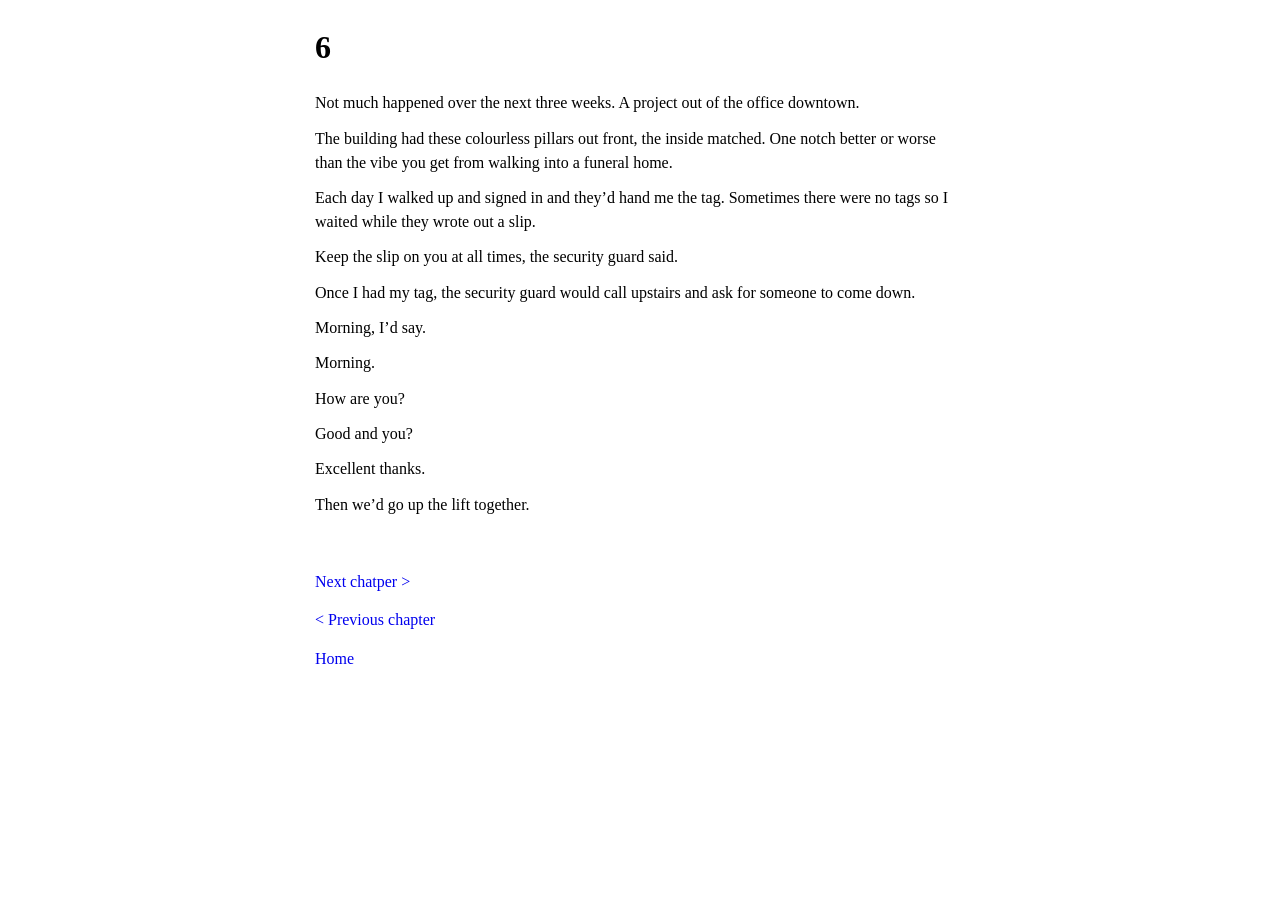
<file: chapter-6.html>
<!DOCTYPE html>
<html>
  <head>
    <meta charset="utf-8">
    <meta name="viewport" content="width=device-width">
    <!-- Title -->
    <title>Charlie Walks Chapter 6</title>
    <meta name="description" content="Charlie Walks tells the story of a machine learning engineer who writes letters to his nephew Pauly about stories of his past and what he's gathered from XK-1, his world-creating simulation program.">

    <!-- Facebook Meta Tags -->
    <meta property="og:url" content="https://www.charliewalks.com/">
    <meta property="og:type" content="website">
    <meta property="og:title" content="Charlie Walks Chapter 6">
    <meta property="og:description" content="Charlie Walks tells the story of a machine learning engineer who writes letters to his nephew Pauly about stories of his past and what he's gathered from XK-1, his world-creating simulation program.">
    <meta property="og:image" content="https://www.charliewalks.com/images/charlie-walks-chapter-6-cover.png">

    <!-- Twitter Meta Tags -->
    <meta name="twitter:card" content="summary_large_image">
    <meta property="twitter:domain" content="charliewalks.com">
    <meta property="twitter:url" content="https://www.charliewalks.com/">
    <meta name="twitter:title" content="Charlie Walks Chapter 6">
    <meta name="twitter:description" content="Charlie Walks tells the story of a machine learning engineer who writes letters to his nephew Pauly about stories of his past and what he's gathered from XK-1, his world-creating simulation program.">
    <meta name="twitter:image" content="https://www.charliewalks.com/images/charlie-walks-chapter-6-cover.png">

    <!-- CSS -->
    <link href="style.css" rel="stylesheet" type="text/css" />
  </head>
  <body class="calibre">
    <h1>6</h1>
    <p class="block_12">Not much happened over the next three weeks. A project out of the office downtown.</p>
    <p class="block_12">The building had these colourless pillars out front, the inside matched. One notch better or worse than the vibe you get from walking into a funeral home.</p>
    <p class="block_12">Each day I walked up and signed in and they’d hand me the tag. Sometimes there were no tags so I waited while they wrote out a slip. </p>
    <p class="block_12">Keep the slip on you at all times, the security guard said.</p>
    <p class="block_12">Once I had my tag, the security guard would call upstairs and ask for someone to come down. </p>
    <p class="block_12">Morning, I’d say.</p>
    <p class="block_12">Morning. </p>
    <p class="block_12">How are you? </p>
    <p class="block_12">Good and you? </p>
    <p class="block_12">Excellent thanks.</p>
    <p class="block_12">Then we’d go up the lift together.</p>
    <p class="block_16" id="calibre_pb_3"> </p>
    <p><a href="chapter-7.html">Next chatper &gt;</a></p>
    <p><a href="chapter-5.html">&lt; Previous chapter</a></p>
    <p><a href="index.html">Home</a></p>
  </body>
</html>
</file>
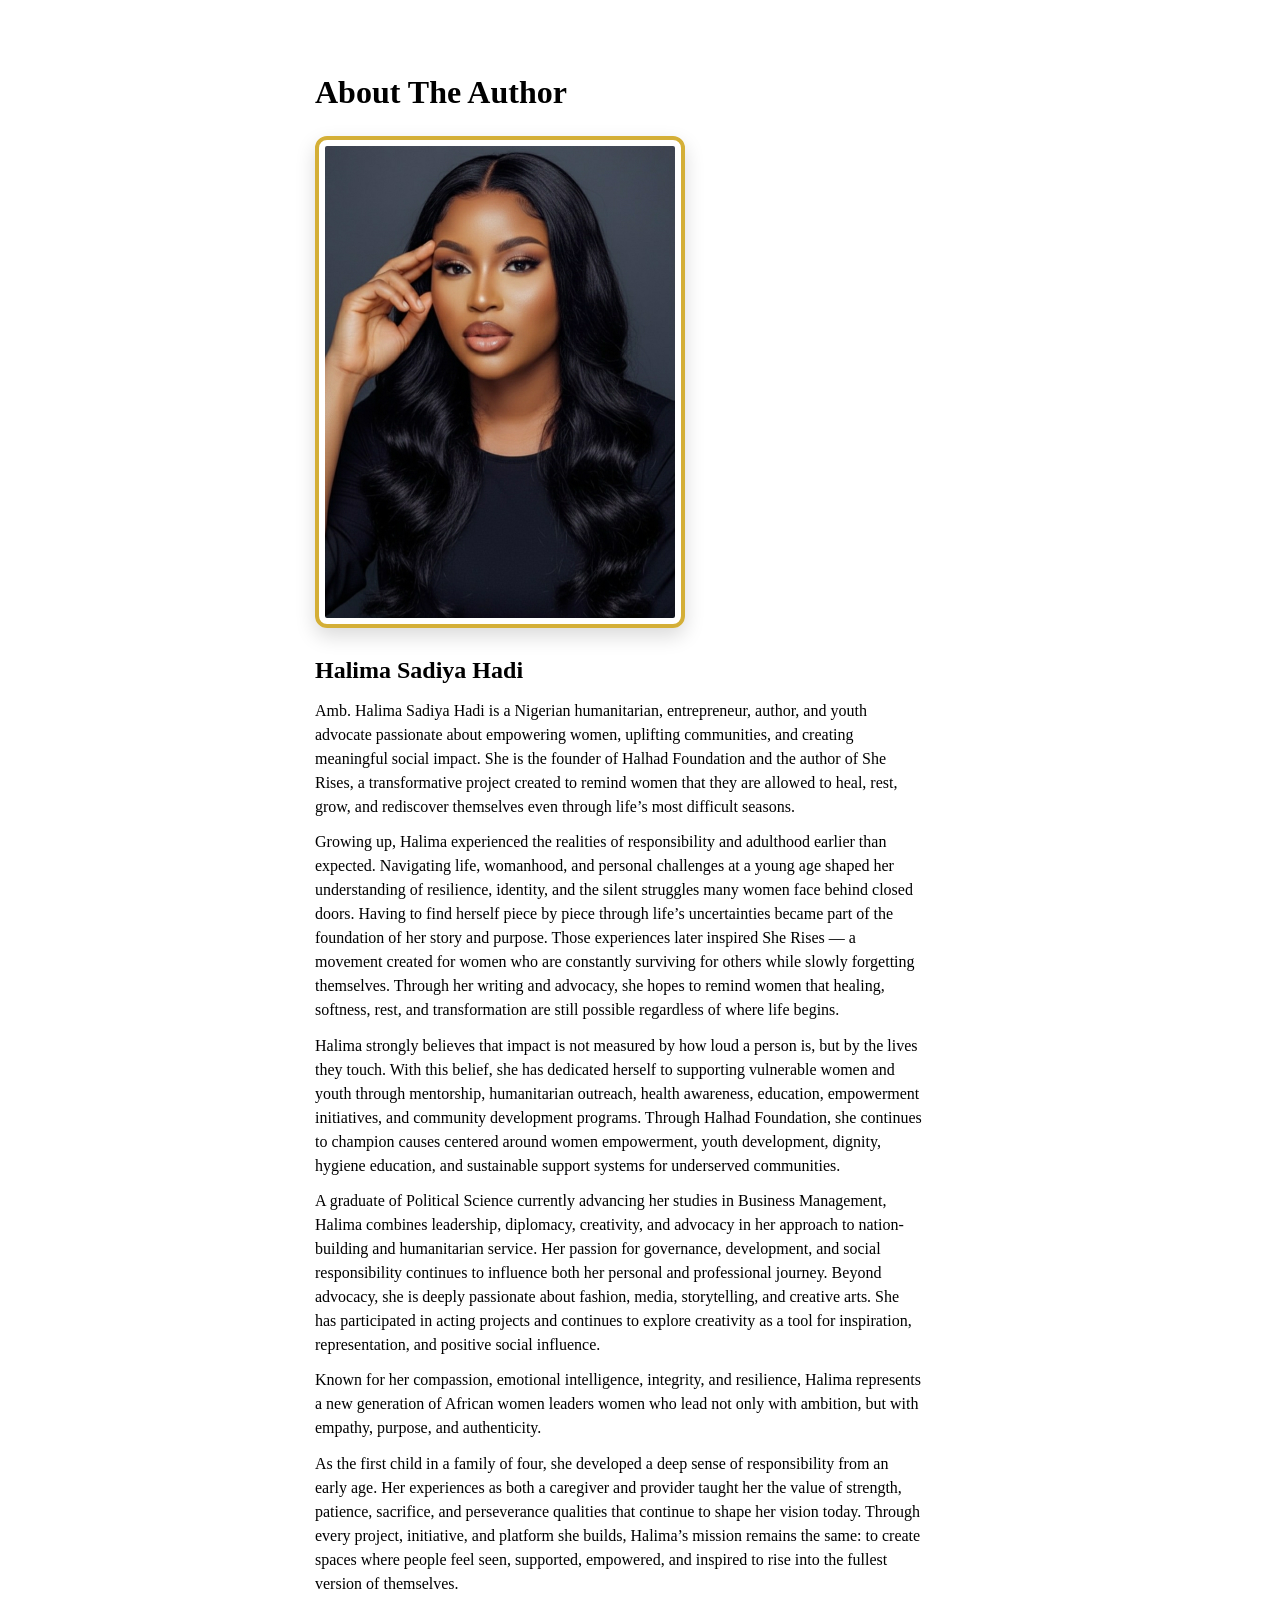
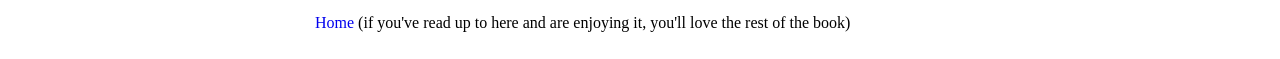
<file: chapter-7.html>
<!DOCTYPE html>
<html>

<head>
  <meta charset="utf-8">
  <meta name="viewport" content="width=device-width">
  <!-- Title -->
    <title>SHE RISES: A book by H.H</title>

<meta name="description"
      content="A powerful story of healing, resilience, and transformation by Halima Hadi.">

<meta property="og:title" content="SHE RISES">
<meta property="og:description"
      content="A powerful story of healing, resilience, and transformation.">
<meta property="og:image"
      content="https://sherisesbyhh.com/images/sherises.jpeg">

  <!-- CSS -->
  <link href="style.css" rel="stylesheet" type="text/css" />

  <!-- Buy button script --
  <script type="text/javascript" src="buy-button-paperback.js"></script>  -->

</head>

<body class="calibre">
  <div id="maincontent">
     <h1>About The Author</h1>
       <img
  src="images/founder.jpeg"
  alt="She Rises: A Novel by Halima Hadi"
  width="350"
  style="
    border: 4px solid #d4af37;
    border-radius: 12px;
    padding: 6px;
    box-shadow: 0 8px 20px rgba(0, 0, 0, 0.15);
  "/>
    <h2>Halima Sadiya Hadi</h2>
    <p class="block_12"> Amb. Halima Sadiya Hadi is a Nigerian humanitarian, entrepreneur, author, and youth advocate passionate about empowering women, uplifting communities, and creating meaningful social impact.

She is the founder of Halhad Foundation and the author of She Rises, a transformative project created to remind women that they are allowed to heal, rest, grow, and rediscover themselves even through life’s most difficult seasons.
</p>
    <p class="block_12">Growing up, Halima experienced the realities of responsibility and adulthood earlier than expected. Navigating life, womanhood, and personal challenges at a young age shaped her understanding of resilience, identity, and the silent struggles many women face behind closed doors. Having to find herself piece by piece through life’s uncertainties became part of the foundation of her story and purpose.

Those experiences later inspired She Rises — a movement created for women who are constantly surviving for others while slowly forgetting themselves. Through her writing and advocacy, she hopes to remind women that healing, softness, rest, and transformation are still possible regardless of where life begins.
</p>
    <p class="block_12">Halima strongly believes that impact is not measured by how loud a person is, but by the lives they touch. With this belief, she has dedicated herself to supporting vulnerable women and youth through mentorship, humanitarian outreach, health awareness, education, empowerment initiatives, and community development programs.

Through Halhad Foundation, she continues to champion causes centered around women empowerment, youth development, dignity, hygiene education, and sustainable support systems for underserved communities.</p>
    <p class="block_12">A graduate of Political Science currently advancing her studies in Business Management, Halima combines leadership, diplomacy, creativity, and advocacy in her approach to nation-building and humanitarian service. Her passion for governance, development, and social responsibility continues to influence both her personal and professional journey.

Beyond advocacy, she is deeply passionate about fashion, media, storytelling, and creative arts. She has participated in acting projects and continues to explore creativity as a tool for inspiration, representation, and positive social influence.</p>
    <p class="block_12">Known for her compassion, emotional intelligence, integrity, and resilience, Halima represents a new generation of African women leaders women who lead not only with ambition, but with empathy, purpose, and authenticity.</p>
    <p class="block_12"> As the first child in a family of four, she developed a deep sense of responsibility from an early age. Her experiences as both a caregiver and provider taught her the value of strength, patience, sacrifice, and perseverance  qualities that continue to shape her vision today.

Through every project, initiative, and platform she builds, Halima’s mission remains the same: to create spaces where people feel seen, supported, empowered, and inspired to rise into the fullest version of themselves.</p>
    
    <!-- <p><a href="chapter-7.html">Next chatper &gt;</a></p> -->
    <p><a href="index.html">Home</a> (if you've read up to here and are enjoying it, you'll love the rest of the book)
    </p>

    <!-- Add buy button --
    <div id="buybutton">
      <div id='product-component-1667963168069'></ div>
    </div>  -->
  </div>


</body>

</html>
</file>
<file: style.css>
/* div.content { 
    max-width: 960px;
    margin: auto;
    display: flex;
}  */

@media (prefers-color-scheme: dark) {
    body {
        background: #2c2c2c;
        color: white,
    }

    p {
        color: white
    }

    h3 {
        color: white
    }

    h2 {
        color: white
    }

    h1 {
        color: white
    }

    ul {
        color: white
    }

    a {
        color: #9E9EFD;
        text-decoration: none;
    }

    a:visited {
        color: #CFADF0
    }

    a:hover {
        color: #9E9EFD;
        text-decoration: underline;
    }

    big {
        color: white
    }

    /* <h1 class="shopify-buy__product__title" data-element="product.title">Charlie Walks: A Novel by Daniel Bourke (paperback)</h1> */
    .shopify-buy__product__title {
        /* color: white !important; */
        color: #fff !important;
    }
}

a {
    text-decoration: none;
}

a:hover {
    text-decoration: underline;
}

body {
    line-height: 1.4;
    font-size: 16px;
    padding: 0 25px;
    margin: 25px auto;
    max-width: 650px;
    /* filter: invert(1) hue-rotate(180deg); */
    /* < !-- font-family: Avenir, "Segoe UI", Helvetica, Arial, sans-serif;
    --> */
}

ul {
    margin-top: 0px;
}

/* Make paperback buy button centered */
#product-component-1667963168069 {
    margin: auto;
}

/* Make digital button centered */
#product-component-1667958347782 {
    margin: auto;
}

#maincontent {
    max-width: 38em;
    margin: 15 auto;
    margin-top: 70px;
}

h2 {
    margin-bottom: 0px;
}

/* img {
    display: block;
    width: 100%;
    margin-left: auto;
    margin-right: auto;
} */

p.content {
    max-width: 700px;
    /* margin: auto; */
    display: flex;
}

p.letter {
    font-style: italic;
}

.block_12 {
    display: block;
    max-width: 700px;
    display: flex;
    line-height: 1.5;
    margin: 8.5pt 0;
    padding: 0
}

.block_15 {
    display: block;
    font-style: italic;
    max-width: 700px;
    display: flex;
    line-height: 1.5;
    margin: 8.5pt 0;
    padding: 0
}

.buy-btn {
  display: inline-block;
  background: #d4af37;
  color: #ffffff;
  padding: 14px 30px;
  text-decoration: none;
  border-radius: 8px;
  font-size: 18px;
  font-weight: bold;
  transition: 0.3s ease;
}

.buy-btn:hover {
  background: #b8962f;
}

.buy-btn {
  display: inline-block;
  background: #d4af37;
  color: #ffffff;
  padding: 14px 30px;
  text-decoration: none;
  border-radius: 8px;
  font-size: 18px;
  font-weight: bold;
  transition: 0.3s ease;
}

.buy-btn:link,
.buy-btn:visited,
.buy-btn:hover,
.buy-btn:active {
  color: #ffffff;
  text-decoration: none;
}

.buy-btn:hover {
  background: #b8962f;
}

.whatsapp-btn {
  display: inline-block;
  margin-top: 13px;
  padding: 12px 24px;
  background: linear-gradient(135deg, #25D366, #128C7E);
  color: #ffffff;
  text-decoration: none;
  font-size: 17px;
  font-weight: 600;
  border-radius: 20px;
  box-shadow: 0 8px 20px rgba(18, 140, 126, 0.25);
  transition: all 0.3s ease;
}

.whatsapp-btn:link,
.whatsapp-btn:visited,
.whatsapp-btn:hover,
.whatsapp-btn:active {
  color: #ffffff;
  text-decoration: none;
}

.whatsapp-btn:hover {
  transform: translateY(-2px);
  box-shadow: 0 12px 24px rgba(18, 140, 126, 0.35);
}

.chapter-links {
  list-style: none;
  padding: 0;
  margin: 20px 0;
}

.chapter-links li {
  margin-bottom: 15px;
}

.chapter-links a {
  display: block;
  padding: 14px 20px;
  background: linear-gradient(135deg, #f8f3e8, #fffaf0);
  border: 2px solid #d4af37;
  border-radius: 12px;
  color: #5a4633;
  text-decoration: none;
  font-size: 18px;
  font-weight: 600;
  box-shadow: 0 6px 15px rgba(212, 175, 55, 0.15);
  transition: all 0.3s ease;
}

.chapter-links a:hover {
  transform: translateY(-3px);
  background: linear-gradient(135deg, #d4af37, #f0d97a);
  color: #ffffff;
  box-shadow: 0 10px 20px rgba(212, 175, 55, 0.25);
}
</file>
